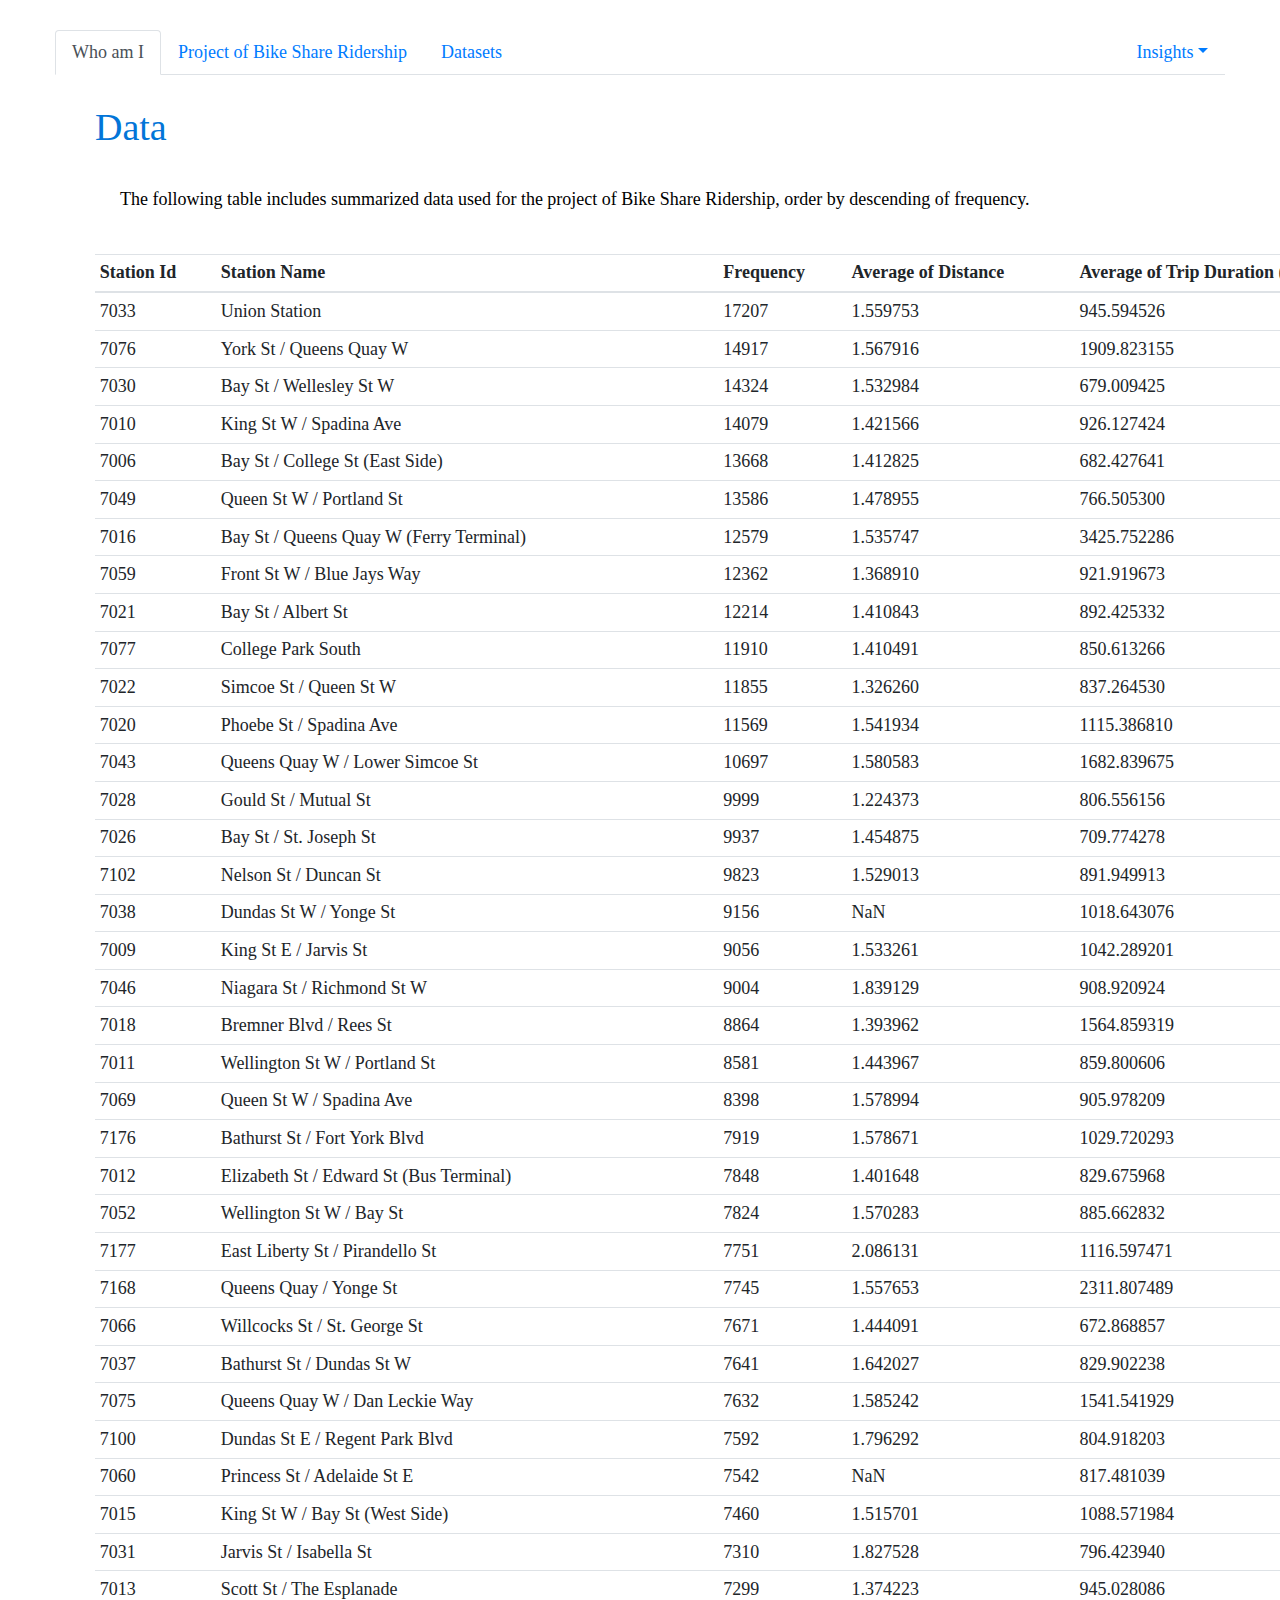
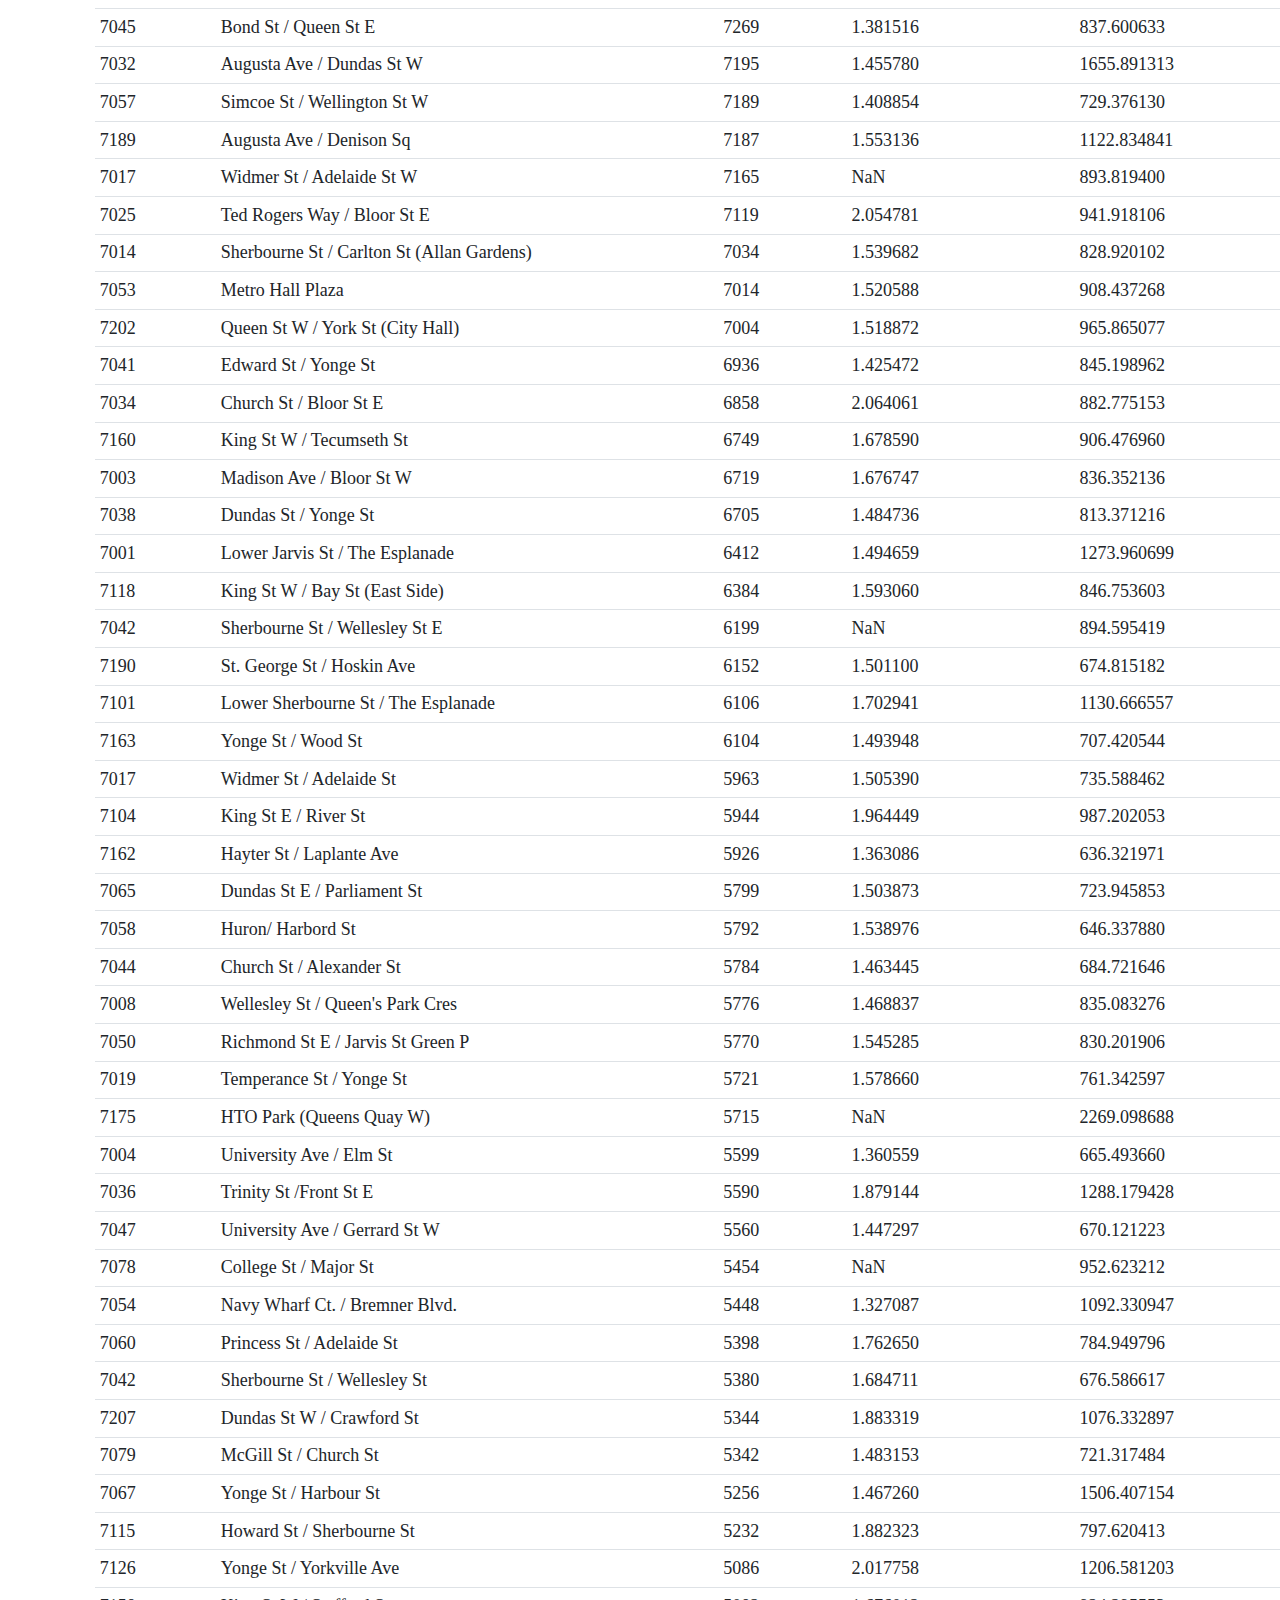
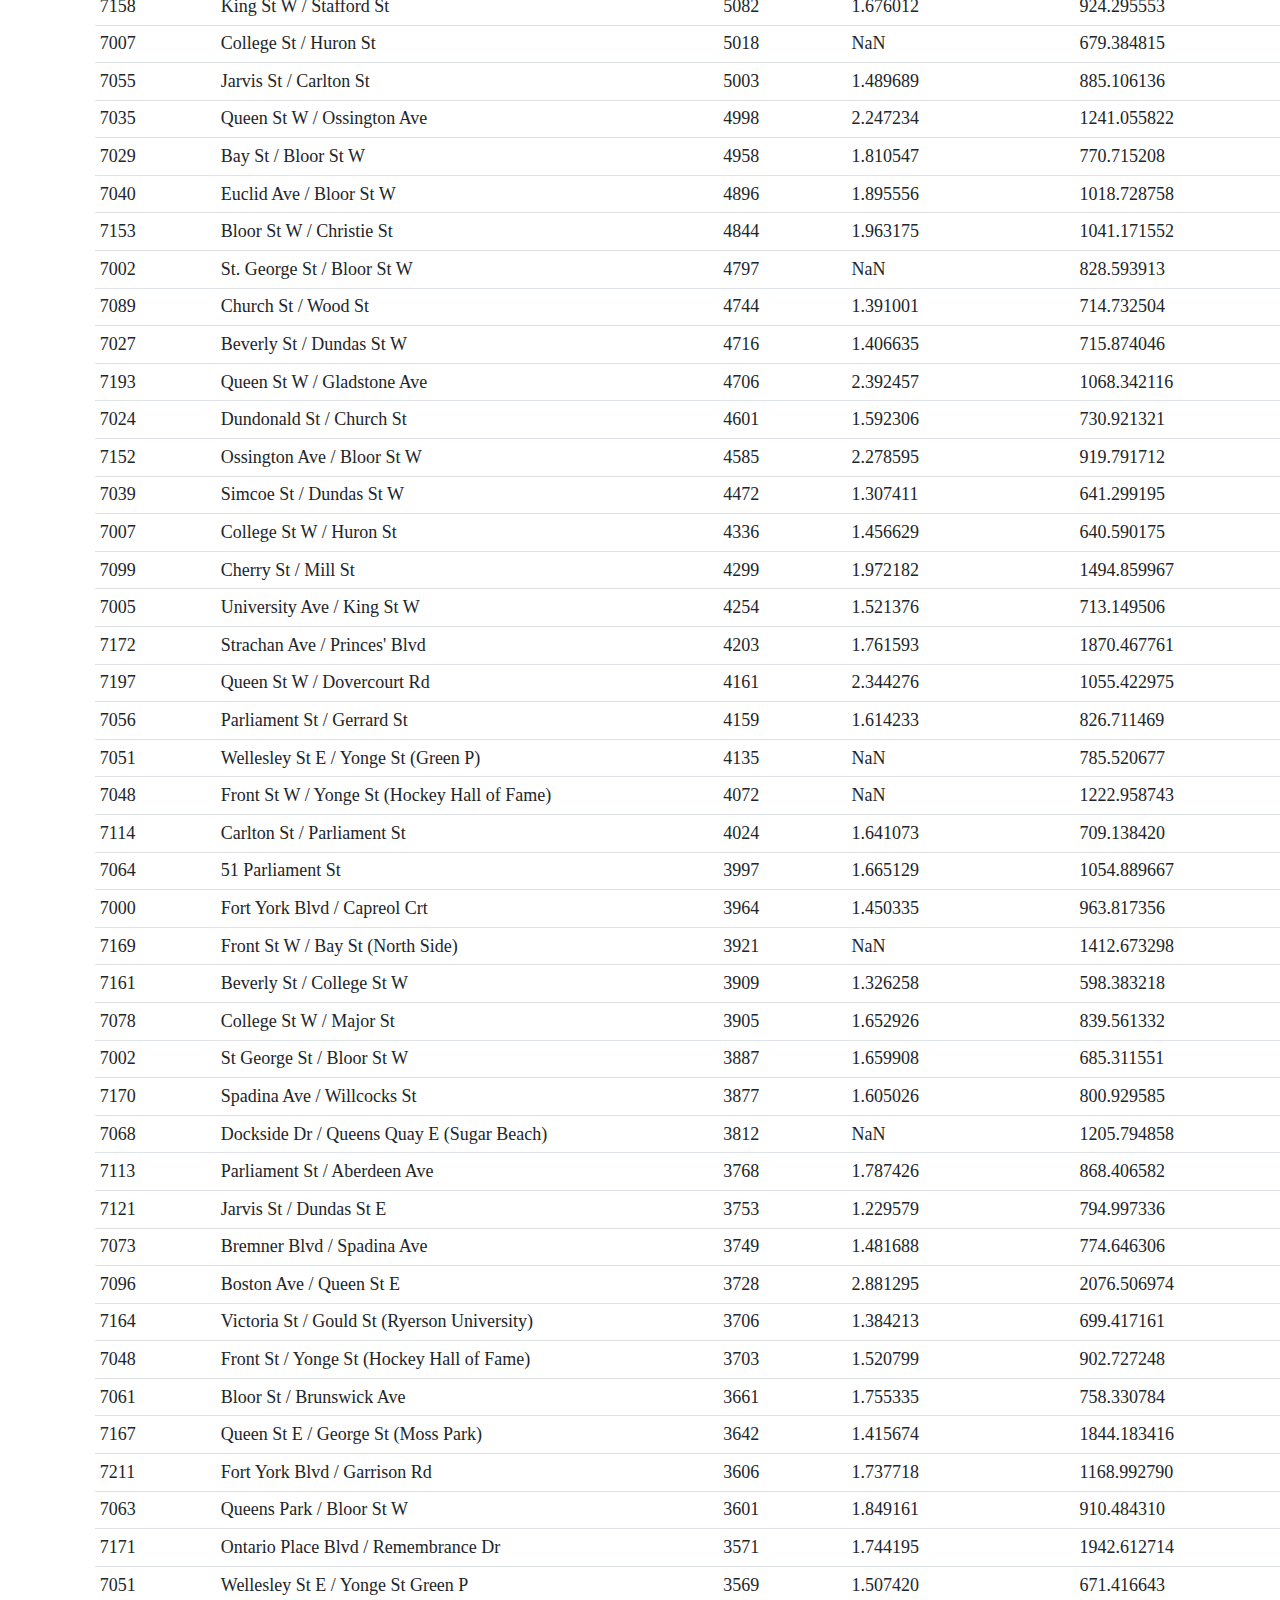
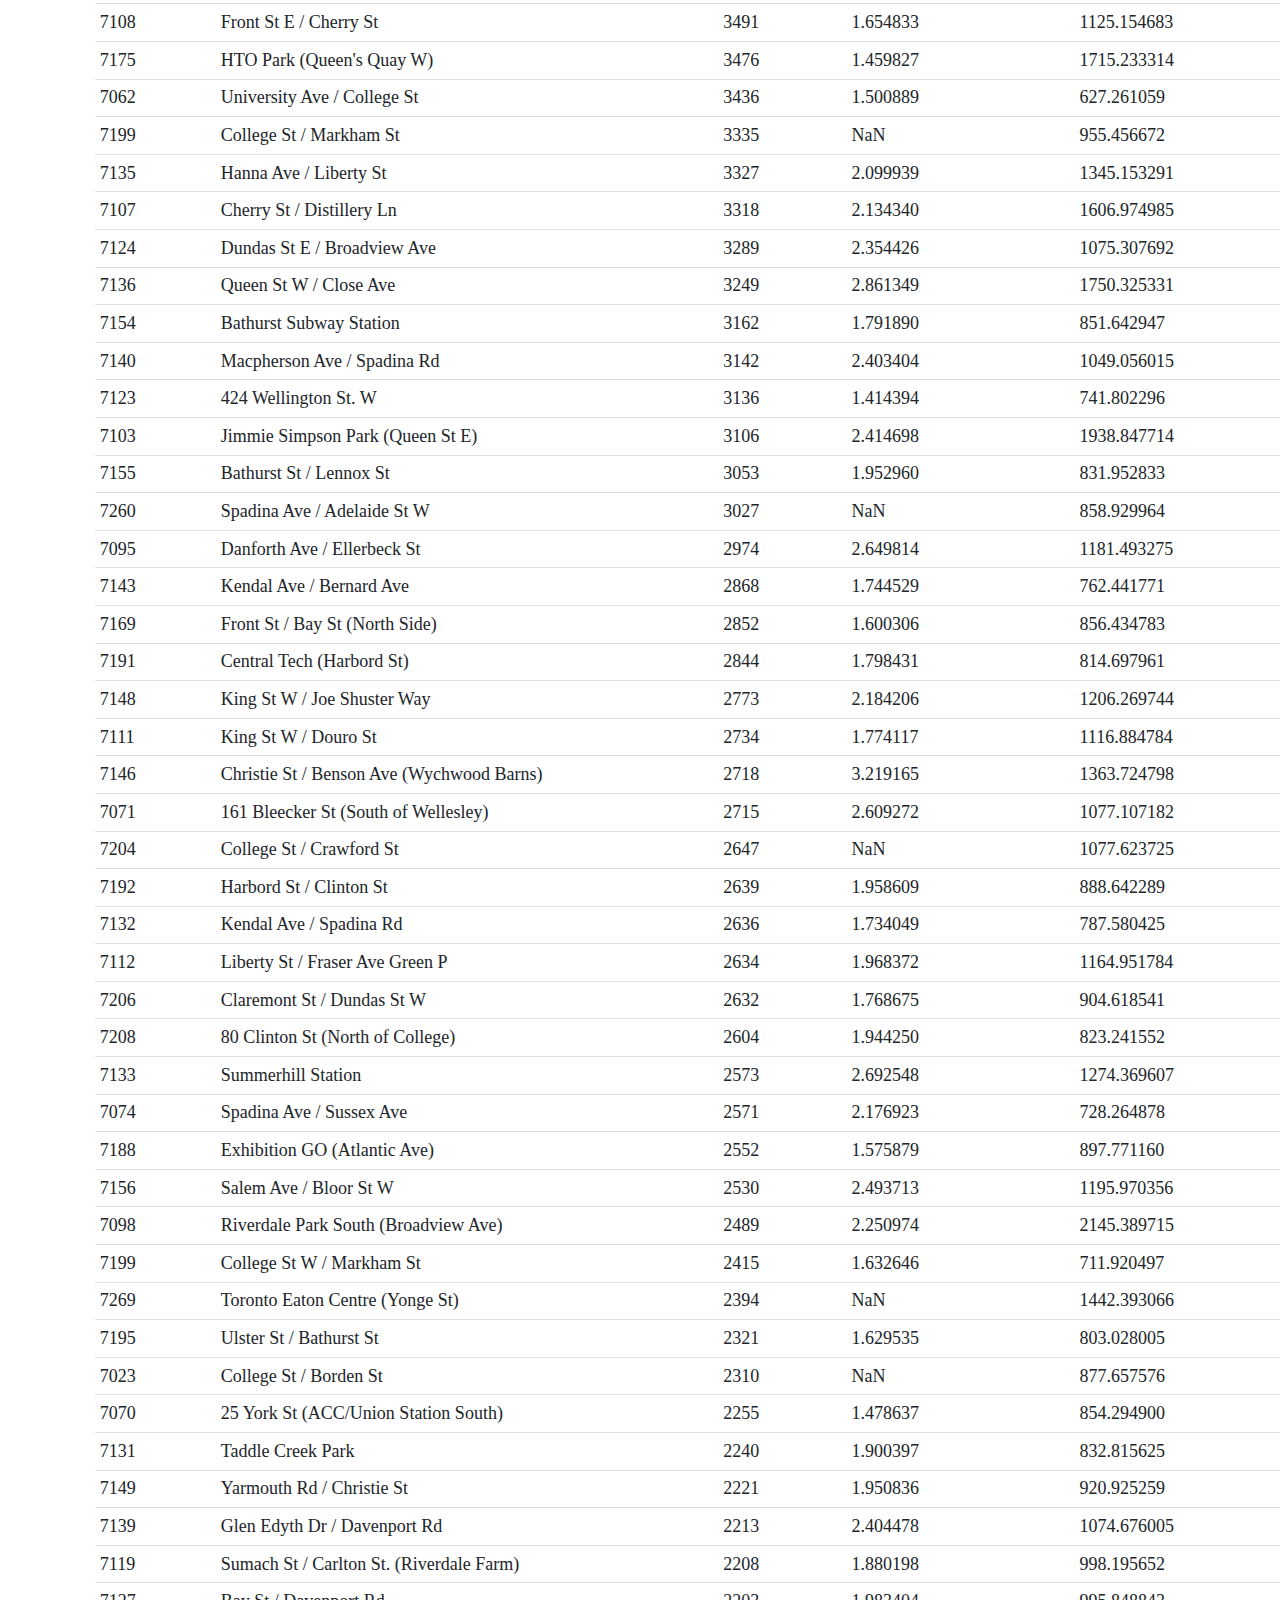
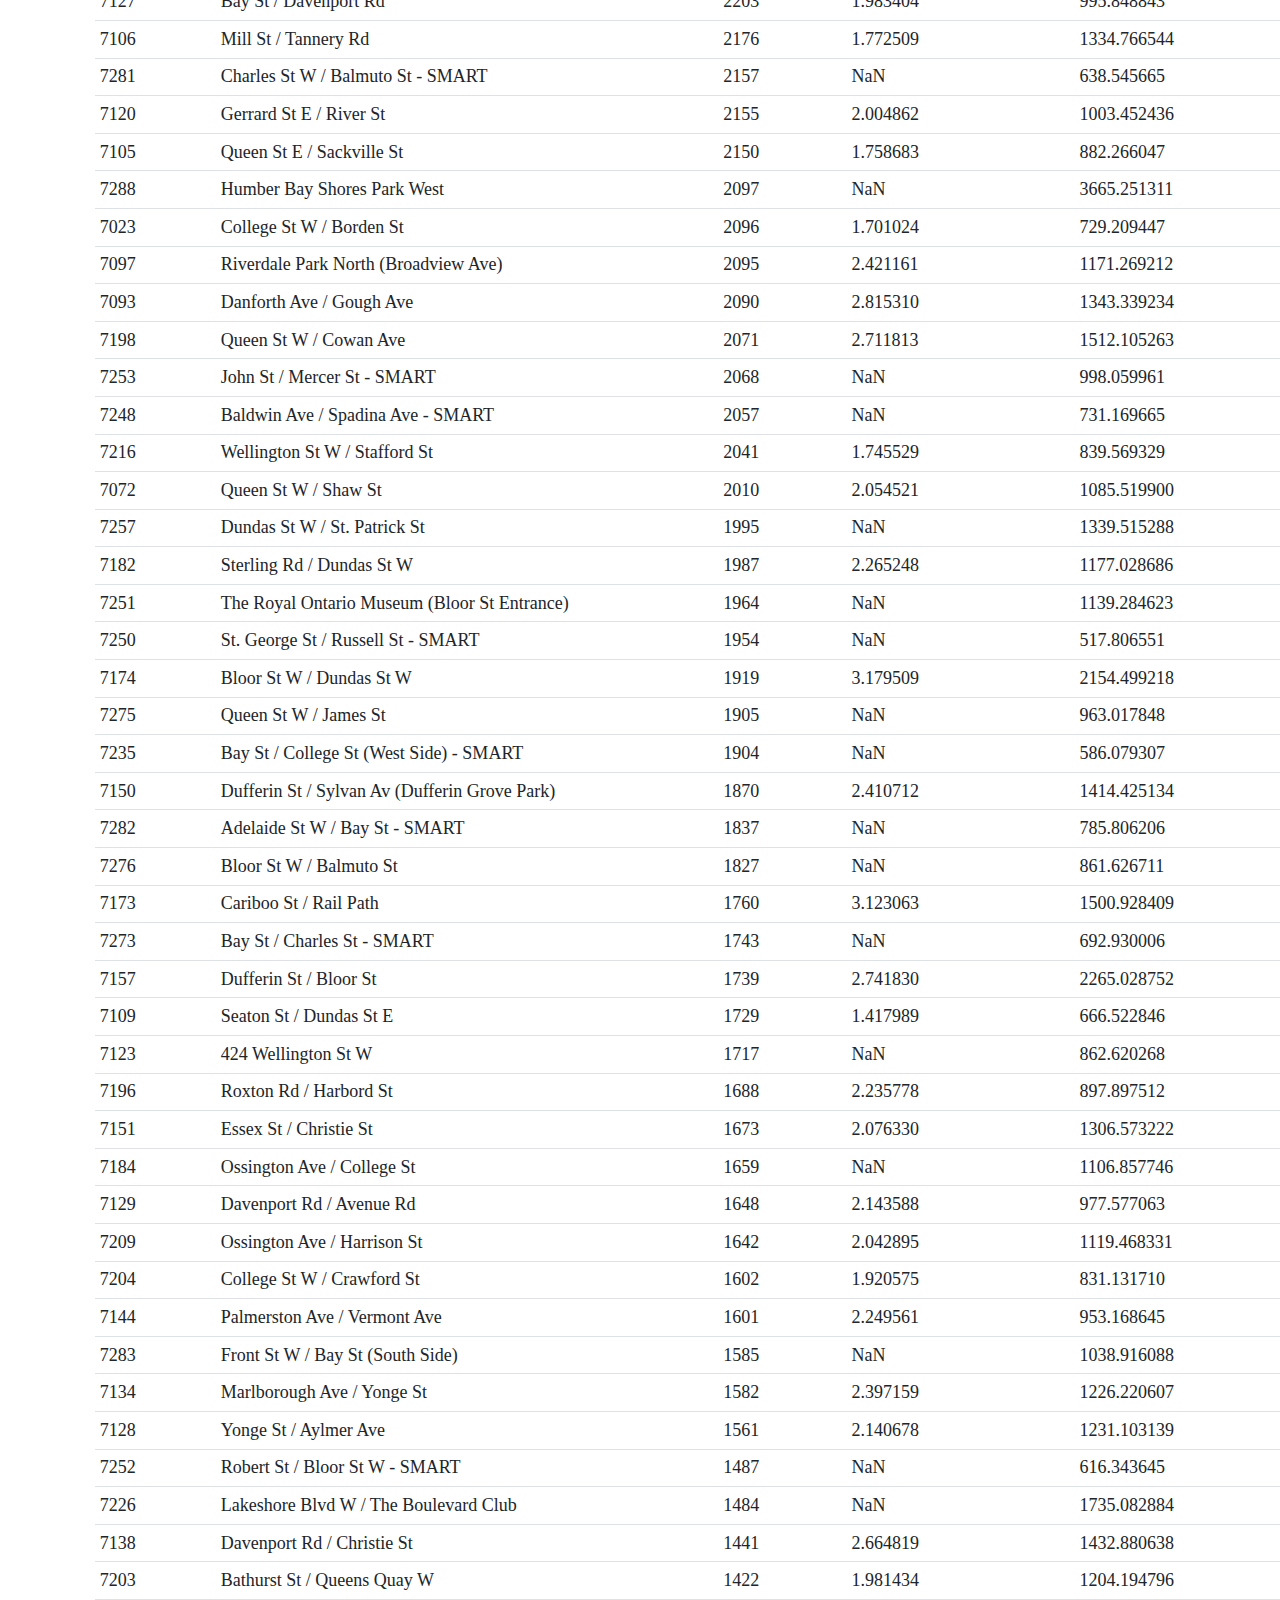
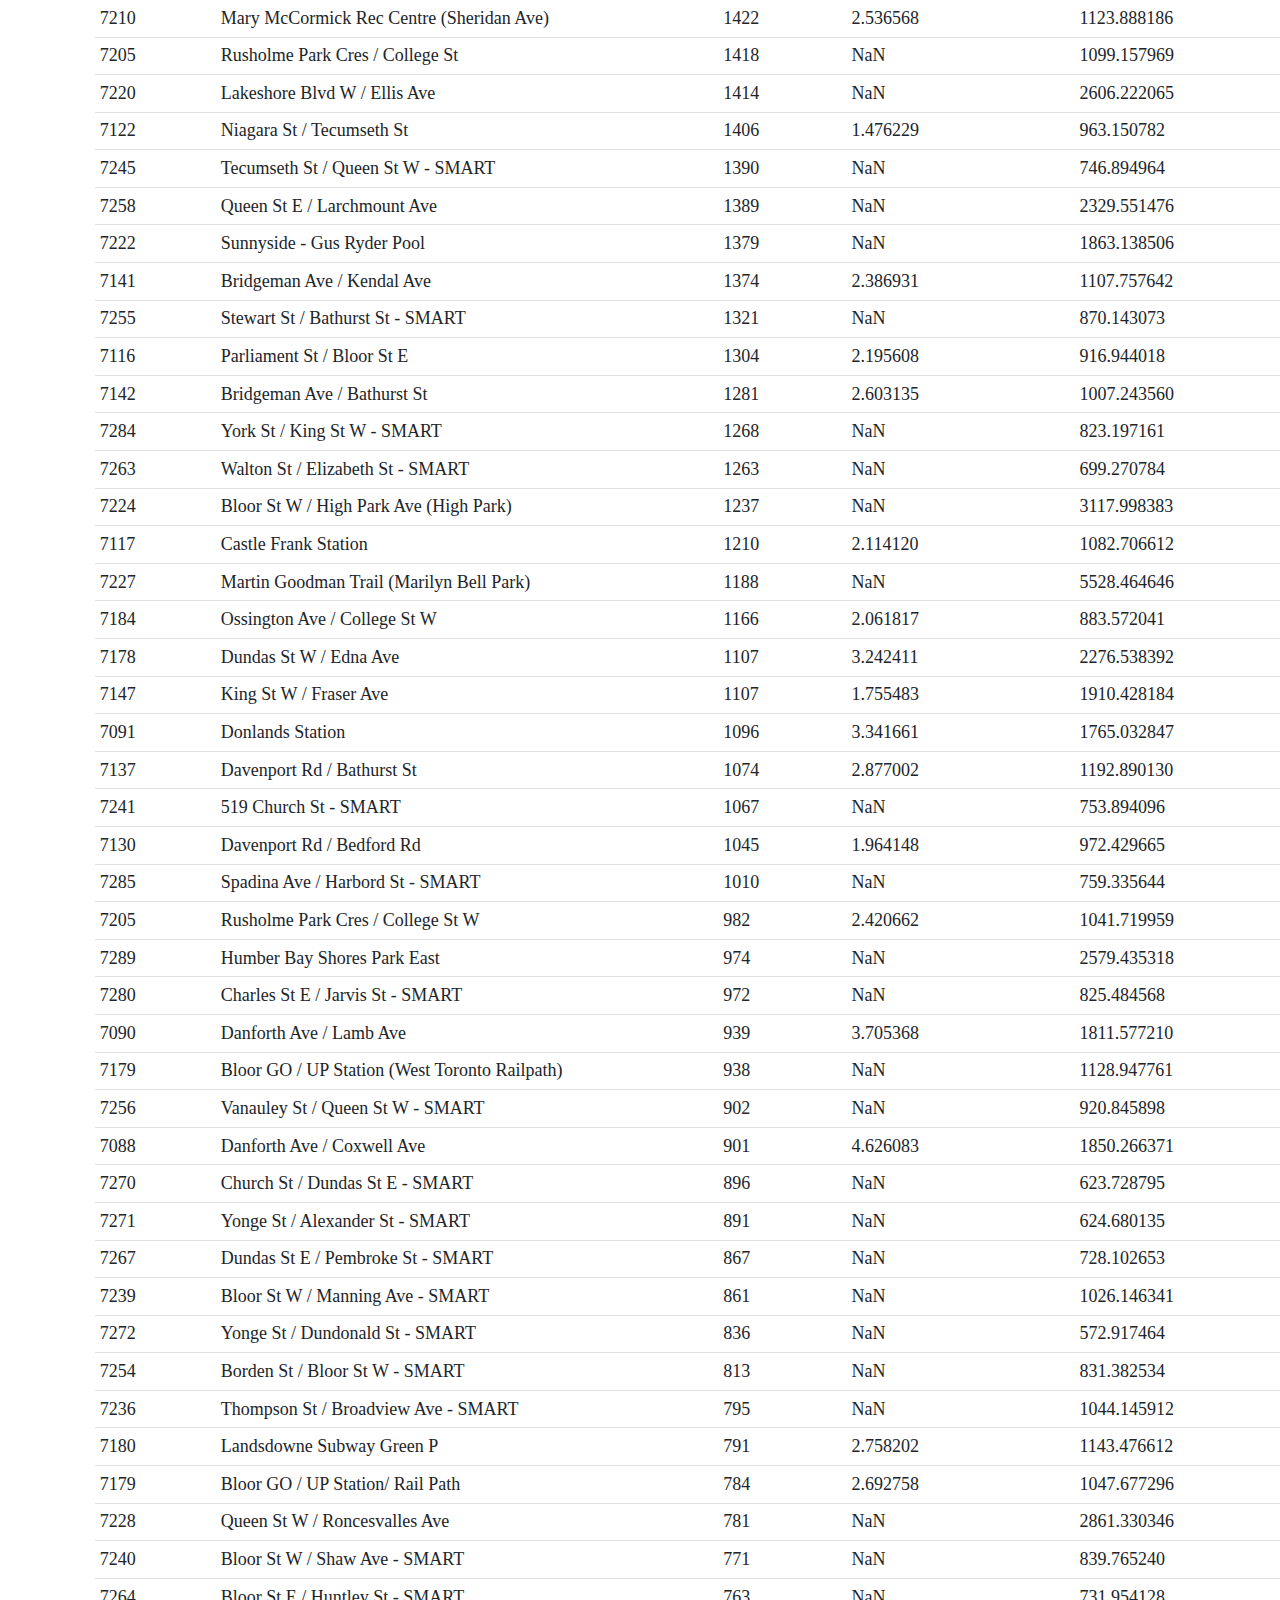
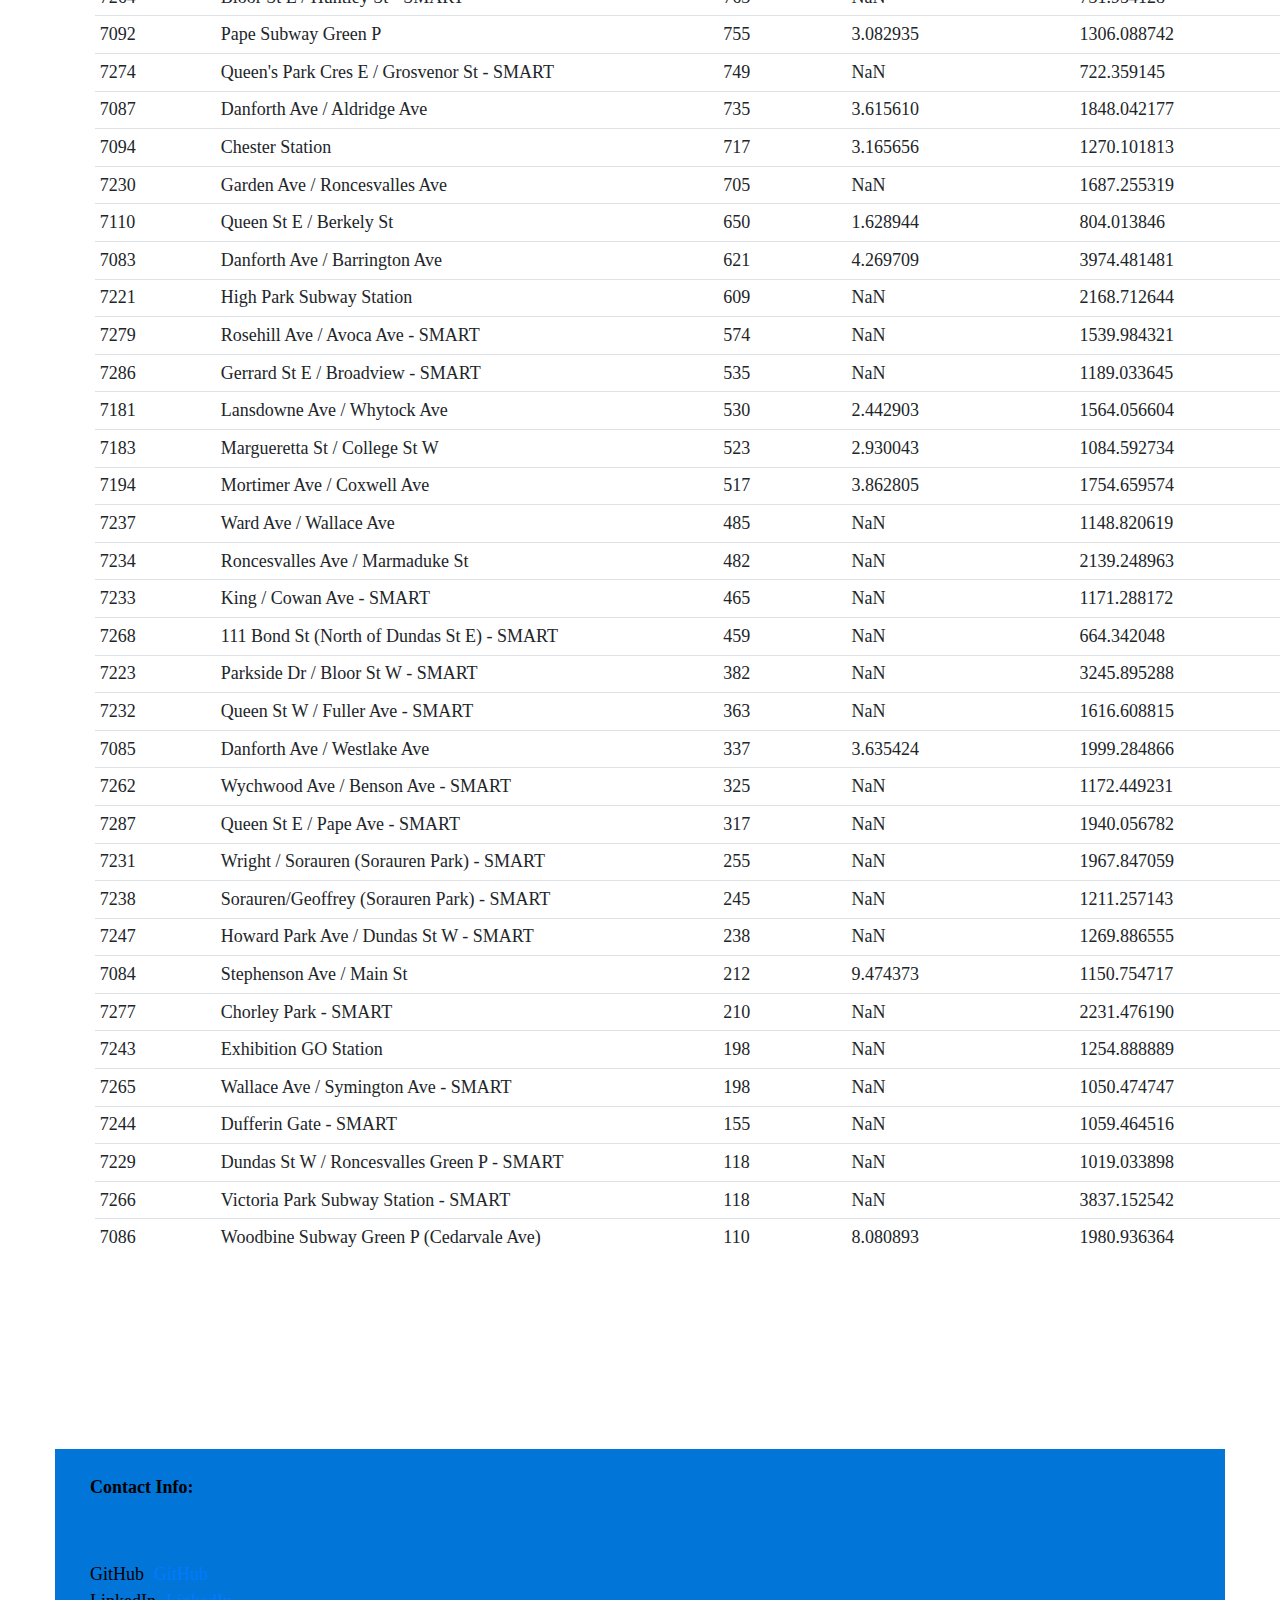
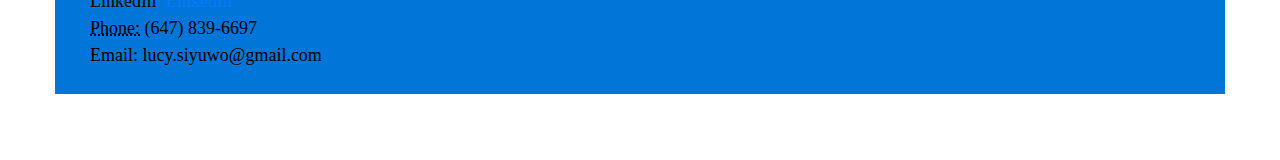
<file: data.html>
<!DOCTYPE html>
<html lang="en-us">
    <head>
    <meta charset="UTF-8">
    <title>Data</title>
    <link rel="stylesheet" href="https://stackpath.bootstrapcdn.com/bootstrap/4.3.1/css/bootstrap.min.css" integrity="sha384-ggOyR0iXCbMQv3Xipma34MD+dH/1fQ784/j6cY/iJTQUOhcWr7x9JvoRxT2MZw1T" crossorigin="anonymous">
    <link rel="stylesheet" href="css/data.css">
    <link href="css/style.css" rel="stylesheet">
    </head>

    <body>
        <div class="container-fluid">
            <div class="row">
                <div class="col-md-12">

                  <ul class="nav nav-tabs">
                    <li class="nav-item">
                      <a class="nav-link active" href="index.html">Who am I</a>
                    </li>
                    <li class="nav-item">
                      <a class="nav-link" href=bike.html>Project of Bike Share Ridership</a>
                    </li>
                    <li class="nav-item">
                      <a class="nav-link " href="data.html">Datasets</a>
                    </li>
                    <li class="nav-item dropdown ml-md-auto">
                       <a class="nav-link dropdown-toggle" href="http://example.com" id="navbarDropdownMenuLink" data-toggle="dropdown">Insights</a>
                      <div class="dropdown-menu dropdown-menu-right" aria-labelledby="navbarDropdownMenuLink">
                         <a class="dropdown-item" href="bike.html">Toronto Bike Project</a> 
                        <div class="dropdown-divider">
                        </div> <a class="dropdown-item" href="https://github.com/Lucy-wo/VBA-challenge">Excel VBA Project</a> <a class="dropdown-item" href="https://github.com/Lucy-wo/Analysis-Employee-Database-by-using-SQL">SQL & Python Project</a>
                      </div>
                    </li>
                  </ul>


                </div>
            </div>
        
            <section id='new'>
                <div class="row">
                    <div class="col-md-12">
                        <h1>
                            Data
                        </h1>
                
                        <p>
                            The following table includes summarized data used for the project of Bike Share Ridership, order by descending of frequency.
                        </p>
                        <table class="table table-sm" >
                                <thead>
                                <tr style="text-align: left;">

                                    <th>Station Id</th>
                                    <th>Station Name</th>
                                    <th>Frequency</th>
                                    <th>Average of Distance</th>
                                    <th>Average of Trip Duration (s)</th>
                                    <th>Latitude</th>
                                    <th>Longitude</th>
                                </tr>
                                </thead>
                                <tbody>
                                    <tr>
                                      <td>7033</td>
                                      <td>Union Station</td>
                                      <td>17207</td>
                                      <td>1.559753</td>
                                      <td>945.594526</td>
                                      <td>43.645609</td>
                                      <td>-79.380386</td>
                                    </tr>
                                    <tr>
                                      <td>7076</td>
                                      <td>York St / Queens Quay W</td>
                                      <td>14917</td>
                                      <td>1.567916</td>
                                      <td>1909.823155</td>
                                      <td>43.640132</td>
                                      <td>-79.380464</td>
                                    </tr>
                                    <tr>
                                      <td>7030</td>
                                      <td>Bay St / Wellesley St W</td>
                                      <td>14324</td>
                                      <td>1.532984</td>
                                      <td>679.009425</td>
                                      <td>43.664088</td>
                                      <td>-79.387095</td>
                                    </tr>
                                    <tr>
                                      <td>7010</td>
                                      <td>King St W / Spadina Ave</td>
                                      <td>14079</td>
                                      <td>1.421566</td>
                                      <td>926.127424</td>
                                      <td>43.645323</td>
                                      <td>-79.395003</td>
                                    </tr>
                                    <tr>
                                      <td>7006</td>
                                      <td>Bay St / College St (East Side)</td>
                                      <td>13668</td>
                                      <td>1.412825</td>
                                      <td>682.427641</td>
                                      <td>43.660439</td>
                                      <td>-79.385525</td>
                                    </tr>
                                    <tr>
                                      <td>7049</td>
                                      <td>Queen St W / Portland St</td>
                                      <td>13586</td>
                                      <td>1.478955</td>
                                      <td>766.505300</td>
                                      <td>43.647600</td>
                                      <td>-79.401500</td>
                                    </tr>
                                    <tr>
                                      <td>7016</td>
                                      <td>Bay St / Queens Quay W (Ferry Terminal)</td>
                                      <td>12579</td>
                                      <td>1.535747</td>
                                      <td>3425.752286</td>
                                      <td>43.640823</td>
                                      <td>-79.376265</td>
                                    </tr>
                                    <tr>
                                      <td>7059</td>
                                      <td>Front St W / Blue Jays Way</td>
                                      <td>12362</td>
                                      <td>1.368910</td>
                                      <td>921.919673</td>
                                      <td>43.643473</td>
                                      <td>-79.390477</td>
                                    </tr>
                                    <tr>
                                      <td>7021</td>
                                      <td>Bay St / Albert St</td>
                                      <td>12214</td>
                                      <td>1.410843</td>
                                      <td>892.425332</td>
                                      <td>43.653264</td>
                                      <td>-79.382458</td>
                                    </tr>
                                    <tr>
                                      <td>7077</td>
                                      <td>College Park South</td>
                                      <td>11910</td>
                                      <td>1.410491</td>
                                      <td>850.613266</td>
                                      <td>43.659777</td>
                                      <td>-79.382767</td>
                                    </tr>
                                    <tr>
                                      <td>7022</td>
                                      <td>Simcoe St / Queen St W</td>
                                      <td>11855</td>
                                      <td>1.326260</td>
                                      <td>837.264530</td>
                                      <td>43.650858</td>
                                      <td>-79.387582</td>
                                    </tr>
                                    <tr>
                                      <td>7020</td>
                                      <td>Phoebe St / Spadina Ave</td>
                                      <td>11569</td>
                                      <td>1.541934</td>
                                      <td>1115.386810</td>
                                      <td>43.650033</td>
                                      <td>-79.396555</td>
                                    </tr>
                                    <tr>
                                      <td>7043</td>
                                      <td>Queens Quay W / Lower Simcoe St</td>
                                      <td>10697</td>
                                      <td>1.580583</td>
                                      <td>1682.839675</td>
                                      <td>43.639510</td>
                                      <td>-79.383717</td>
                                    </tr>
                                    <tr>
                                      <td>7028</td>
                                      <td>Gould St / Mutual St</td>
                                      <td>9999</td>
                                      <td>1.224373</td>
                                      <td>806.556156</td>
                                      <td>43.658200</td>
                                      <td>-79.376800</td>
                                    </tr>
                                    <tr>
                                      <td>7026</td>
                                      <td>Bay St / St. Joseph St</td>
                                      <td>9937</td>
                                      <td>1.454875</td>
                                      <td>709.774278</td>
                                      <td>43.665527</td>
                                      <td>-79.387499</td>
                                    </tr>
                                    <tr>
                                      <td>7102</td>
                                      <td>Nelson St / Duncan St</td>
                                      <td>9823</td>
                                      <td>1.529013</td>
                                      <td>891.949913</td>
                                      <td>43.648711</td>
                                      <td>-79.389728</td>
                                    </tr>
                                    <tr>
                                      <td>7038</td>
                                      <td>Dundas St W / Yonge St</td>
                                      <td>9156</td>
                                      <td>NaN</td>
                                      <td>1018.643076</td>
                                      <td>43.656094</td>
                                      <td>-79.381484</td>
                                    </tr>
                                    <tr>
                                      <td>7009</td>
                                      <td>King St E / Jarvis St</td>
                                      <td>9056</td>
                                      <td>1.533261</td>
                                      <td>1042.289201</td>
                                      <td>43.650325</td>
                                      <td>-79.372287</td>
                                    </tr>
                                    <tr>
                                      <td>7046</td>
                                      <td>Niagara St / Richmond St W</td>
                                      <td>9004</td>
                                      <td>1.839129</td>
                                      <td>908.920924</td>
                                      <td>43.645340</td>
                                      <td>-79.409597</td>
                                    </tr>
                                    <tr>
                                      <td>7018</td>
                                      <td>Bremner Blvd / Rees St</td>
                                      <td>8864</td>
                                      <td>1.393962</td>
                                      <td>1564.859319</td>
                                      <td>43.641529</td>
                                      <td>-79.386741</td>
                                    </tr>
                                    <tr>
                                      <td>7011</td>
                                      <td>Wellington St W / Portland St</td>
                                      <td>8581</td>
                                      <td>1.443967</td>
                                      <td>859.800606</td>
                                      <td>43.642982</td>
                                      <td>-79.399256</td>
                                    </tr>
                                    <tr>
                                      <td>7069</td>
                                      <td>Queen St W / Spadina Ave</td>
                                      <td>8398</td>
                                      <td>1.578994</td>
                                      <td>905.978209</td>
                                      <td>43.649147</td>
                                      <td>-79.395504</td>
                                    </tr>
                                    <tr>
                                      <td>7176</td>
                                      <td>Bathurst St / Fort York Blvd</td>
                                      <td>7919</td>
                                      <td>1.578671</td>
                                      <td>1029.720293</td>
                                      <td>43.639179</td>
                                      <td>-79.399595</td>
                                    </tr>
                                    <tr>
                                      <td>7012</td>
                                      <td>Elizabeth St / Edward St (Bus Terminal)</td>
                                      <td>7848</td>
                                      <td>1.401648</td>
                                      <td>829.675968</td>
                                      <td>43.656026</td>
                                      <td>-79.385327</td>
                                    </tr>
                                    <tr>
                                      <td>7052</td>
                                      <td>Wellington St W / Bay St</td>
                                      <td>7824</td>
                                      <td>1.570283</td>
                                      <td>885.662832</td>
                                      <td>43.647259</td>
                                      <td>-79.379878</td>
                                    </tr>
                                    <tr>
                                      <td>7177</td>
                                      <td>East Liberty St / Pirandello St</td>
                                      <td>7751</td>
                                      <td>2.086131</td>
                                      <td>1116.597471</td>
                                      <td>43.638611</td>
                                      <td>-79.414722</td>
                                    </tr>
                                    <tr>
                                      <td>7168</td>
                                      <td>Queens Quay / Yonge St</td>
                                      <td>7745</td>
                                      <td>1.557653</td>
                                      <td>2311.807489</td>
                                      <td>43.641646</td>
                                      <td>-79.375308</td>
                                    </tr>
                                    <tr>
                                      <td>7066</td>
                                      <td>Willcocks St / St. George St</td>
                                      <td>7671</td>
                                      <td>1.444091</td>
                                      <td>672.868857</td>
                                      <td>43.662085</td>
                                      <td>-79.397735</td>
                                    </tr>
                                    <tr>
                                      <td>7037</td>
                                      <td>Bathurst St / Dundas St W</td>
                                      <td>7641</td>
                                      <td>1.642027</td>
                                      <td>829.902238</td>
                                      <td>43.652300</td>
                                      <td>-79.405800</td>
                                    </tr>
                                    <tr>
                                      <td>7075</td>
                                      <td>Queens Quay W / Dan Leckie Way</td>
                                      <td>7632</td>
                                      <td>1.585242</td>
                                      <td>1541.541929</td>
                                      <td>43.636533</td>
                                      <td>-79.395854</td>
                                    </tr>
                                    <tr>
                                      <td>7100</td>
                                      <td>Dundas St E / Regent Park Blvd</td>
                                      <td>7592</td>
                                      <td>1.796292</td>
                                      <td>804.918203</td>
                                      <td>43.660207</td>
                                      <td>-79.361275</td>
                                    </tr>
                                    <tr>
                                      <td>7060</td>
                                      <td>Princess St / Adelaide St E</td>
                                      <td>7542</td>
                                      <td>NaN</td>
                                      <td>817.481039</td>
                                      <td>43.652123</td>
                                      <td>-79.367139</td>
                                    </tr>
                                    <tr>
                                      <td>7015</td>
                                      <td>King St W / Bay St (West Side)</td>
                                      <td>7460</td>
                                      <td>1.515701</td>
                                      <td>1088.571984</td>
                                      <td>43.648520</td>
                                      <td>-79.380576</td>
                                    </tr>
                                    <tr>
                                      <td>7031</td>
                                      <td>Jarvis St / Isabella St</td>
                                      <td>7310</td>
                                      <td>1.827528</td>
                                      <td>796.423940</td>
                                      <td>43.668991</td>
                                      <td>-79.379385</td>
                                    </tr>
                                    <tr>
                                      <td>7013</td>
                                      <td>Scott St / The Esplanade</td>
                                      <td>7299</td>
                                      <td>1.374223</td>
                                      <td>945.028086</td>
                                      <td>43.646560</td>
                                      <td>-79.375274</td>
                                    </tr>
                                    <tr>
                                      <td>7045</td>
                                      <td>Bond St / Queen St E</td>
                                      <td>7269</td>
                                      <td>1.381516</td>
                                      <td>837.600633</td>
                                      <td>43.653236</td>
                                      <td>-79.376716</td>
                                    </tr>
                                    <tr>
                                      <td>7032</td>
                                      <td>Augusta Ave / Dundas St W</td>
                                      <td>7195</td>
                                      <td>1.455780</td>
                                      <td>1655.891313</td>
                                      <td>43.652473</td>
                                      <td>-79.401456</td>
                                    </tr>
                                    <tr>
                                      <td>7057</td>
                                      <td>Simcoe St / Wellington St W</td>
                                      <td>7189</td>
                                      <td>1.408854</td>
                                      <td>729.376130</td>
                                      <td>43.645857</td>
                                      <td>-79.385365</td>
                                    </tr>
                                    <tr>
                                      <td>7189</td>
                                      <td>Augusta Ave / Denison Sq</td>
                                      <td>7187</td>
                                      <td>1.553136</td>
                                      <td>1122.834841</td>
                                      <td>43.653766</td>
                                      <td>-79.401676</td>
                                    </tr>
                                    <tr>
                                      <td>7017</td>
                                      <td>Widmer St / Adelaide St W</td>
                                      <td>7165</td>
                                      <td>NaN</td>
                                      <td>893.819400</td>
                                      <td>43.647508</td>
                                      <td>-79.391484</td>
                                    </tr>
                                    <tr>
                                      <td>7025</td>
                                      <td>Ted Rogers Way / Bloor St E</td>
                                      <td>7119</td>
                                      <td>2.054781</td>
                                      <td>941.918106</td>
                                      <td>43.671293</td>
                                      <td>-79.380471</td>
                                    </tr>
                                    <tr>
                                      <td>7014</td>
                                      <td>Sherbourne St / Carlton St (Allan Gardens)</td>
                                      <td>7034</td>
                                      <td>1.539682</td>
                                      <td>828.920102</td>
                                      <td>43.663102</td>
                                      <td>-79.373181</td>
                                    </tr>
                                    <tr>
                                      <td>7053</td>
                                      <td>Metro Hall Plaza</td>
                                      <td>7014</td>
                                      <td>1.520588</td>
                                      <td>908.437268</td>
                                      <td>43.645859</td>
                                      <td>-79.387830</td>
                                    </tr>
                                    <tr>
                                      <td>7202</td>
                                      <td>Queen St W / York St (City Hall)</td>
                                      <td>7004</td>
                                      <td>1.518872</td>
                                      <td>965.865077</td>
                                      <td>43.651667</td>
                                      <td>-79.384167</td>
                                    </tr>
                                    <tr>
                                      <td>7041</td>
                                      <td>Edward St / Yonge St</td>
                                      <td>6936</td>
                                      <td>1.425472</td>
                                      <td>845.198962</td>
                                      <td>43.656729</td>
                                      <td>-79.382736</td>
                                    </tr>
                                    <tr>
                                      <td>7034</td>
                                      <td>Church St / Bloor St E</td>
                                      <td>6858</td>
                                      <td>2.064061</td>
                                      <td>882.775153</td>
                                      <td>43.671389</td>
                                      <td>-79.382919</td>
                                    </tr>
                                    <tr>
                                      <td>7160</td>
                                      <td>King St W / Tecumseth St</td>
                                      <td>6749</td>
                                      <td>1.678590</td>
                                      <td>906.476960</td>
                                      <td>43.643333</td>
                                      <td>-79.405556</td>
                                    </tr>
                                    <tr>
                                      <td>7003</td>
                                      <td>Madison Ave / Bloor St W</td>
                                      <td>6719</td>
                                      <td>1.676747</td>
                                      <td>836.352136</td>
                                      <td>43.667158</td>
                                      <td>-79.402761</td>
                                    </tr>
                                    <tr>
                                      <td>7038</td>
                                      <td>Dundas St / Yonge St</td>
                                      <td>6705</td>
                                      <td>1.484736</td>
                                      <td>813.371216</td>
                                      <td>43.656094</td>
                                      <td>-79.381484</td>
                                    </tr>
                                    <tr>
                                      <td>7001</td>
                                      <td>Lower Jarvis St / The Esplanade</td>
                                      <td>6412</td>
                                      <td>1.494659</td>
                                      <td>1273.960699</td>
                                      <td>43.647992</td>
                                      <td>-79.370907</td>
                                    </tr>
                                    <tr>
                                      <td>7118</td>
                                      <td>King St W / Bay St (East Side)</td>
                                      <td>6384</td>
                                      <td>1.593060</td>
                                      <td>846.753603</td>
                                      <td>43.648575</td>
                                      <td>-79.380042</td>
                                    </tr>
                                    <tr>
                                      <td>7042</td>
                                      <td>Sherbourne St / Wellesley St E</td>
                                      <td>6199</td>
                                      <td>NaN</td>
                                      <td>894.595419</td>
                                      <td>43.667300</td>
                                      <td>-79.374000</td>
                                    </tr>
                                    <tr>
                                      <td>7190</td>
                                      <td>St. George St / Hoskin Ave</td>
                                      <td>6152</td>
                                      <td>1.501100</td>
                                      <td>674.815182</td>
                                      <td>43.663740</td>
                                      <td>-79.398065</td>
                                    </tr>
                                    <tr>
                                      <td>7101</td>
                                      <td>Lower Sherbourne St / The Esplanade</td>
                                      <td>6106</td>
                                      <td>1.702941</td>
                                      <td>1130.666557</td>
                                      <td>43.648655</td>
                                      <td>-79.367061</td>
                                    </tr>
                                    <tr>
                                      <td>7163</td>
                                      <td>Yonge St / Wood St</td>
                                      <td>6104</td>
                                      <td>1.493948</td>
                                      <td>707.420544</td>
                                      <td>43.662222</td>
                                      <td>-79.382500</td>
                                    </tr>
                                    <tr>
                                      <td>7017</td>
                                      <td>Widmer St / Adelaide St</td>
                                      <td>5963</td>
                                      <td>1.505390</td>
                                      <td>735.588462</td>
                                      <td>43.647508</td>
                                      <td>-79.391484</td>
                                    </tr>
                                    <tr>
                                      <td>7104</td>
                                      <td>King St E / River St</td>
                                      <td>5944</td>
                                      <td>1.964449</td>
                                      <td>987.202053</td>
                                      <td>43.657071</td>
                                      <td>-79.356598</td>
                                    </tr>
                                    <tr>
                                      <td>7162</td>
                                      <td>Hayter St / Laplante Ave</td>
                                      <td>5926</td>
                                      <td>1.363086</td>
                                      <td>636.321971</td>
                                      <td>43.659167</td>
                                      <td>-79.385556</td>
                                    </tr>
                                    <tr>
                                      <td>7065</td>
                                      <td>Dundas St E / Parliament St</td>
                                      <td>5799</td>
                                      <td>1.503873</td>
                                      <td>723.945853</td>
                                      <td>43.659575</td>
                                      <td>-79.365769</td>
                                    </tr>
                                    <tr>
                                      <td>7058</td>
                                      <td>Huron/ Harbord St</td>
                                      <td>5792</td>
                                      <td>1.538976</td>
                                      <td>646.337880</td>
                                      <td>43.663700</td>
                                      <td>-79.400053</td>
                                    </tr>
                                    <tr>
                                      <td>7044</td>
                                      <td>Church St / Alexander St</td>
                                      <td>5784</td>
                                      <td>1.463445</td>
                                      <td>684.721646</td>
                                      <td>43.663722</td>
                                      <td>-79.380288</td>
                                    </tr>
                                    <tr>
                                      <td>7008</td>
                                      <td>Wellesley St / Queen's Park Cres</td>
                                      <td>5776</td>
                                      <td>1.468837</td>
                                      <td>835.083276</td>
                                      <td>43.663376</td>
                                      <td>-79.392125</td>
                                    </tr>
                                    <tr>
                                      <td>7050</td>
                                      <td>Richmond St E / Jarvis St Green P</td>
                                      <td>5770</td>
                                      <td>1.545285</td>
                                      <td>830.201906</td>
                                      <td>43.652634</td>
                                      <td>-79.374222</td>
                                    </tr>
                                    <tr>
                                      <td>7019</td>
                                      <td>Temperance St / Yonge St</td>
                                      <td>5721</td>
                                      <td>1.578660</td>
                                      <td>761.342597</td>
                                      <td>43.650702</td>
                                      <td>-79.380055</td>
                                    </tr>
                                    <tr>
                                      <td>7175</td>
                                      <td>HTO Park (Queens Quay W)</td>
                                      <td>5715</td>
                                      <td>NaN</td>
                                      <td>2269.098688</td>
                                      <td>43.637960</td>
                                      <td>-79.387502</td>
                                    </tr>
                                    <tr>
                                      <td>7004</td>
                                      <td>University Ave / Elm St</td>
                                      <td>5599</td>
                                      <td>1.360559</td>
                                      <td>665.493660</td>
                                      <td>43.656518</td>
                                      <td>-79.389099</td>
                                    </tr>
                                    <tr>
                                      <td>7036</td>
                                      <td>Trinity St /Front St E</td>
                                      <td>5590</td>
                                      <td>1.879144</td>
                                      <td>1288.179428</td>
                                      <td>43.651318</td>
                                      <td>-79.360230</td>
                                    </tr>
                                    <tr>
                                      <td>7047</td>
                                      <td>University Ave / Gerrard St W</td>
                                      <td>5560</td>
                                      <td>1.447297</td>
                                      <td>670.121223</td>
                                      <td>43.657763</td>
                                      <td>-79.389165</td>
                                    </tr>
                                    <tr>
                                      <td>7078</td>
                                      <td>College St / Major St</td>
                                      <td>5454</td>
                                      <td>NaN</td>
                                      <td>952.623212</td>
                                      <td>43.657600</td>
                                      <td>-79.403200</td>
                                    </tr>
                                    <tr>
                                      <td>7054</td>
                                      <td>Navy Wharf Ct. / Bremner Blvd.</td>
                                      <td>5448</td>
                                      <td>1.327087</td>
                                      <td>1092.330947</td>
                                      <td>43.640722</td>
                                      <td>-79.391051</td>
                                    </tr>
                                    <tr>
                                      <td>7060</td>
                                      <td>Princess St / Adelaide St</td>
                                      <td>5398</td>
                                      <td>1.762650</td>
                                      <td>784.949796</td>
                                      <td>43.652123</td>
                                      <td>-79.367139</td>
                                    </tr>
                                    <tr>
                                      <td>7042</td>
                                      <td>Sherbourne St / Wellesley St</td>
                                      <td>5380</td>
                                      <td>1.684711</td>
                                      <td>676.586617</td>
                                      <td>43.667300</td>
                                      <td>-79.374000</td>
                                    </tr>
                                    <tr>
                                      <td>7207</td>
                                      <td>Dundas St W / Crawford St</td>
                                      <td>5344</td>
                                      <td>1.883319</td>
                                      <td>1076.332897</td>
                                      <td>43.649722</td>
                                      <td>-79.416944</td>
                                    </tr>
                                    <tr>
                                      <td>7079</td>
                                      <td>McGill St / Church St</td>
                                      <td>5342</td>
                                      <td>1.483153</td>
                                      <td>721.317484</td>
                                      <td>43.660694</td>
                                      <td>-79.379052</td>
                                    </tr>
                                    <tr>
                                      <td>7067</td>
                                      <td>Yonge St / Harbour St</td>
                                      <td>5256</td>
                                      <td>1.467260</td>
                                      <td>1506.407154</td>
                                      <td>43.643795</td>
                                      <td>-79.375413</td>
                                    </tr>
                                    <tr>
                                      <td>7115</td>
                                      <td>Howard St / Sherbourne St</td>
                                      <td>5232</td>
                                      <td>1.882323</td>
                                      <td>797.620413</td>
                                      <td>43.671258</td>
                                      <td>-79.376367</td>
                                    </tr>
                                    <tr>
                                      <td>7126</td>
                                      <td>Yonge St / Yorkville Ave</td>
                                      <td>5086</td>
                                      <td>2.017758</td>
                                      <td>1206.581203</td>
                                      <td>43.671944</td>
                                      <td>-79.387778</td>
                                    </tr>
                                    <tr>
                                      <td>7158</td>
                                      <td>King St W / Stafford St</td>
                                      <td>5082</td>
                                      <td>1.676012</td>
                                      <td>924.295553</td>
                                      <td>43.642222</td>
                                      <td>-79.411111</td>
                                    </tr>
                                    <tr>
                                      <td>7007</td>
                                      <td>College St / Huron St</td>
                                      <td>5018</td>
                                      <td>NaN</td>
                                      <td>679.384815</td>
                                      <td>43.658148</td>
                                      <td>-79.398167</td>
                                    </tr>
                                    <tr>
                                      <td>7055</td>
                                      <td>Jarvis St / Carlton St</td>
                                      <td>5003</td>
                                      <td>1.489689</td>
                                      <td>885.106136</td>
                                      <td>43.662070</td>
                                      <td>-79.376170</td>
                                    </tr>
                                    <tr>
                                      <td>7035</td>
                                      <td>Queen St W / Ossington Ave</td>
                                      <td>4998</td>
                                      <td>2.247234</td>
                                      <td>1241.055822</td>
                                      <td>43.643975</td>
                                      <td>-79.419576</td>
                                    </tr>
                                    <tr>
                                      <td>7029</td>
                                      <td>Bay St / Bloor St W</td>
                                      <td>4958</td>
                                      <td>1.810547</td>
                                      <td>770.715208</td>
                                      <td>43.669430</td>
                                      <td>-79.389150</td>
                                    </tr>
                                    <tr>
                                      <td>7040</td>
                                      <td>Euclid Ave / Bloor St W</td>
                                      <td>4896</td>
                                      <td>1.895556</td>
                                      <td>1018.728758</td>
                                      <td>43.664467</td>
                                      <td>-79.414783</td>
                                    </tr>
                                    <tr>
                                      <td>7153</td>
                                      <td>Bloor St W / Christie St</td>
                                      <td>4844</td>
                                      <td>1.963175</td>
                                      <td>1041.171552</td>
                                      <td>43.663889</td>
                                      <td>-79.418889</td>
                                    </tr>
                                    <tr>
                                      <td>7002</td>
                                      <td>St. George St / Bloor St W</td>
                                      <td>4797</td>
                                      <td>NaN</td>
                                      <td>828.593913</td>
                                      <td>43.667333</td>
                                      <td>-79.399429</td>
                                    </tr>
                                    <tr>
                                      <td>7089</td>
                                      <td>Church St  / Wood St</td>
                                      <td>4744</td>
                                      <td>1.391001</td>
                                      <td>714.732504</td>
                                      <td>43.662712</td>
                                      <td>-79.379903</td>
                                    </tr>
                                    <tr>
                                      <td>7027</td>
                                      <td>Beverly  St / Dundas St W</td>
                                      <td>4716</td>
                                      <td>1.406635</td>
                                      <td>715.874046</td>
                                      <td>43.652823</td>
                                      <td>-79.393388</td>
                                    </tr>
                                    <tr>
                                      <td>7193</td>
                                      <td>Queen St W / Gladstone Ave</td>
                                      <td>4706</td>
                                      <td>2.392457</td>
                                      <td>1068.342116</td>
                                      <td>43.643056</td>
                                      <td>-79.427500</td>
                                    </tr>
                                    <tr>
                                      <td>7024</td>
                                      <td>Dundonald St / Church St</td>
                                      <td>4601</td>
                                      <td>1.592306</td>
                                      <td>730.921321</td>
                                      <td>43.666630</td>
                                      <td>-79.381480</td>
                                    </tr>
                                    <tr>
                                      <td>7152</td>
                                      <td>Ossington Ave / Bloor St W</td>
                                      <td>4585</td>
                                      <td>2.278595</td>
                                      <td>919.791712</td>
                                      <td>43.661705</td>
                                      <td>-79.425734</td>
                                    </tr>
                                    <tr>
                                      <td>7039</td>
                                      <td>Simcoe St / Dundas St W</td>
                                      <td>4472</td>
                                      <td>1.307411</td>
                                      <td>641.299195</td>
                                      <td>43.652327</td>
                                      <td>-79.388254</td>
                                    </tr>
                                    <tr>
                                      <td>7007</td>
                                      <td>College St W / Huron St</td>
                                      <td>4336</td>
                                      <td>1.456629</td>
                                      <td>640.590175</td>
                                      <td>43.658148</td>
                                      <td>-79.398167</td>
                                    </tr>
                                    <tr>
                                      <td>7099</td>
                                      <td>Cherry St / Mill St</td>
                                      <td>4299</td>
                                      <td>1.972182</td>
                                      <td>1494.859967</td>
                                      <td>43.651248</td>
                                      <td>-79.357848</td>
                                    </tr>
                                    <tr>
                                      <td>7005</td>
                                      <td>University Ave / King St W</td>
                                      <td>4254</td>
                                      <td>1.521376</td>
                                      <td>713.149506</td>
                                      <td>43.648001</td>
                                      <td>-79.383177</td>
                                    </tr>
                                    <tr>
                                      <td>7172</td>
                                      <td>Strachan Ave / Princes' Blvd</td>
                                      <td>4203</td>
                                      <td>1.761593</td>
                                      <td>1870.467761</td>
                                      <td>43.635000</td>
                                      <td>-79.408889</td>
                                    </tr>
                                    <tr>
                                      <td>7197</td>
                                      <td>Queen St W / Dovercourt Rd</td>
                                      <td>4161</td>
                                      <td>2.344276</td>
                                      <td>1055.422975</td>
                                      <td>43.643611</td>
                                      <td>-79.422500</td>
                                    </tr>
                                    <tr>
                                      <td>7056</td>
                                      <td>Parliament St / Gerrard St</td>
                                      <td>4159</td>
                                      <td>1.614233</td>
                                      <td>826.711469</td>
                                      <td>43.662132</td>
                                      <td>-79.365680</td>
                                    </tr>
                                    <tr>
                                      <td>7051</td>
                                      <td>Wellesley St E / Yonge St (Green P)</td>
                                      <td>4135</td>
                                      <td>NaN</td>
                                      <td>785.520677</td>
                                      <td>43.665060</td>
                                      <td>-79.383570</td>
                                    </tr>
                                    <tr>
                                      <td>7048</td>
                                      <td>Front St W / Yonge St (Hockey Hall of Fame)</td>
                                      <td>4072</td>
                                      <td>NaN</td>
                                      <td>1222.958743</td>
                                      <td>43.646144</td>
                                      <td>-79.377962</td>
                                    </tr>
                                    <tr>
                                      <td>7114</td>
                                      <td>Carlton St / Parliament St</td>
                                      <td>4024</td>
                                      <td>1.641073</td>
                                      <td>709.138420</td>
                                      <td>43.664524</td>
                                      <td>-79.367930</td>
                                    </tr>
                                    <tr>
                                      <td>7064</td>
                                      <td>51 Parliament St</td>
                                      <td>3997</td>
                                      <td>1.665129</td>
                                      <td>1054.889667</td>
                                      <td>43.652050</td>
                                      <td>-79.362198</td>
                                    </tr>
                                    <tr>
                                      <td>7000</td>
                                      <td>Fort York  Blvd / Capreol Crt</td>
                                      <td>3964</td>
                                      <td>1.450335</td>
                                      <td>963.817356</td>
                                      <td>43.639832</td>
                                      <td>-79.395954</td>
                                    </tr>
                                    <tr>
                                      <td>7169</td>
                                      <td>Front St W / Bay St (North Side)</td>
                                      <td>3921</td>
                                      <td>NaN</td>
                                      <td>1412.673298</td>
                                      <td>43.646162</td>
                                      <td>-79.378912</td>
                                    </tr>
                                    <tr>
                                      <td>7161</td>
                                      <td>Beverly St / College St W</td>
                                      <td>3909</td>
                                      <td>1.326258</td>
                                      <td>598.383218</td>
                                      <td>43.657500</td>
                                      <td>-79.395278</td>
                                    </tr>
                                    <tr>
                                      <td>7078</td>
                                      <td>College St W / Major St</td>
                                      <td>3905</td>
                                      <td>1.652926</td>
                                      <td>839.561332</td>
                                      <td>43.657600</td>
                                      <td>-79.403200</td>
                                    </tr>
                                    <tr>
                                      <td>7002</td>
                                      <td>St George St / Bloor St W</td>
                                      <td>3887</td>
                                      <td>1.659908</td>
                                      <td>685.311551</td>
                                      <td>43.667333</td>
                                      <td>-79.399429</td>
                                    </tr>
                                    <tr>
                                      <td>7170</td>
                                      <td>Spadina Ave / Willcocks St</td>
                                      <td>3877</td>
                                      <td>1.605026</td>
                                      <td>800.929585</td>
                                      <td>43.661667</td>
                                      <td>-79.401389</td>
                                    </tr>
                                    <tr>
                                      <td>7068</td>
                                      <td>Dockside Dr / Queens Quay E (Sugar Beach)</td>
                                      <td>3812</td>
                                      <td>NaN</td>
                                      <td>1205.794858</td>
                                      <td>0.000000</td>
                                      <td>0.000000</td>
                                    </tr>
                                    <tr>
                                      <td>7113</td>
                                      <td>Parliament St / Aberdeen Ave</td>
                                      <td>3768</td>
                                      <td>1.787426</td>
                                      <td>868.406582</td>
                                      <td>43.665278</td>
                                      <td>-79.368333</td>
                                    </tr>
                                    <tr>
                                      <td>7121</td>
                                      <td>Jarvis St / Dundas St E</td>
                                      <td>3753</td>
                                      <td>1.229579</td>
                                      <td>794.997336</td>
                                      <td>43.657266</td>
                                      <td>-79.374756</td>
                                    </tr>
                                    <tr>
                                      <td>7073</td>
                                      <td>Bremner Blvd / Spadina Ave</td>
                                      <td>3749</td>
                                      <td>1.481688</td>
                                      <td>774.646306</td>
                                      <td>43.640114</td>
                                      <td>-79.393249</td>
                                    </tr>
                                    <tr>
                                      <td>7096</td>
                                      <td>Boston Ave / Queen St E</td>
                                      <td>3728</td>
                                      <td>2.881295</td>
                                      <td>2076.506974</td>
                                      <td>43.661508</td>
                                      <td>-79.338931</td>
                                    </tr>
                                    <tr>
                                      <td>7164</td>
                                      <td>Victoria St / Gould St (Ryerson University)</td>
                                      <td>3706</td>
                                      <td>1.384213</td>
                                      <td>699.417161</td>
                                      <td>43.657424</td>
                                      <td>-79.381019</td>
                                    </tr>
                                    <tr>
                                      <td>7048</td>
                                      <td>Front St / Yonge St (Hockey Hall of Fame)</td>
                                      <td>3703</td>
                                      <td>1.520799</td>
                                      <td>902.727248</td>
                                      <td>43.646144</td>
                                      <td>-79.377962</td>
                                    </tr>
                                    <tr>
                                      <td>7061</td>
                                      <td>Bloor St / Brunswick Ave</td>
                                      <td>3661</td>
                                      <td>1.755335</td>
                                      <td>758.330784</td>
                                      <td>43.666294</td>
                                      <td>-79.406643</td>
                                    </tr>
                                    <tr>
                                      <td>7167</td>
                                      <td>Queen St E / George St (Moss Park)</td>
                                      <td>3642</td>
                                      <td>1.415674</td>
                                      <td>1844.183416</td>
                                      <td>43.654444</td>
                                      <td>-79.371111</td>
                                    </tr>
                                    <tr>
                                      <td>7211</td>
                                      <td>Fort York Blvd / Garrison Rd</td>
                                      <td>3606</td>
                                      <td>1.737718</td>
                                      <td>1168.992790</td>
                                      <td>43.637500</td>
                                      <td>-79.406111</td>
                                    </tr>
                                    <tr>
                                      <td>7063</td>
                                      <td>Queens Park / Bloor St W</td>
                                      <td>3601</td>
                                      <td>1.849161</td>
                                      <td>910.484310</td>
                                      <td>43.668456</td>
                                      <td>-79.393899</td>
                                    </tr>
                                    <tr>
                                      <td>7171</td>
                                      <td>Ontario Place Blvd / Remembrance Dr</td>
                                      <td>3571</td>
                                      <td>1.744195</td>
                                      <td>1942.612714</td>
                                      <td>43.632244</td>
                                      <td>-79.410810</td>
                                    </tr>
                                    <tr>
                                      <td>7051</td>
                                      <td>Wellesley St E / Yonge St Green P</td>
                                      <td>3569</td>
                                      <td>1.507420</td>
                                      <td>671.416643</td>
                                      <td>43.665060</td>
                                      <td>-79.383570</td>
                                    </tr>
                                    <tr>
                                      <td>7108</td>
                                      <td>Front St E / Cherry St</td>
                                      <td>3491</td>
                                      <td>1.654833</td>
                                      <td>1125.154683</td>
                                      <td>43.652686</td>
                                      <td>-79.358395</td>
                                    </tr>
                                    <tr>
                                      <td>7175</td>
                                      <td>HTO Park (Queen's Quay W)</td>
                                      <td>3476</td>
                                      <td>1.459827</td>
                                      <td>1715.233314</td>
                                      <td>43.637960</td>
                                      <td>-79.387502</td>
                                    </tr>
                                    <tr>
                                      <td>7062</td>
                                      <td>University Ave / College St</td>
                                      <td>3436</td>
                                      <td>1.500889</td>
                                      <td>627.261059</td>
                                      <td>43.659226</td>
                                      <td>-79.390213</td>
                                    </tr>
                                    <tr>
                                      <td>7199</td>
                                      <td>College St / Markham St</td>
                                      <td>3335</td>
                                      <td>NaN</td>
                                      <td>955.456672</td>
                                      <td>43.656389</td>
                                      <td>-79.409167</td>
                                    </tr>
                                    <tr>
                                      <td>7135</td>
                                      <td>Hanna Ave / Liberty St</td>
                                      <td>3327</td>
                                      <td>2.099939</td>
                                      <td>1345.153291</td>
                                      <td>43.638333</td>
                                      <td>-79.419722</td>
                                    </tr>
                                    <tr>
                                      <td>7107</td>
                                      <td>Cherry St / Distillery Ln</td>
                                      <td>3318</td>
                                      <td>2.134340</td>
                                      <td>1606.974985</td>
                                      <td>43.650279</td>
                                      <td>-79.356832</td>
                                    </tr>
                                    <tr>
                                      <td>7124</td>
                                      <td>Dundas St E / Broadview Ave</td>
                                      <td>3289</td>
                                      <td>2.354426</td>
                                      <td>1075.307692</td>
                                      <td>43.662365</td>
                                      <td>-79.351104</td>
                                    </tr>
                                    <tr>
                                      <td>7136</td>
                                      <td>Queen St W / Close Ave</td>
                                      <td>3249</td>
                                      <td>2.861349</td>
                                      <td>1750.325331</td>
                                      <td>43.640634</td>
                                      <td>-79.435841</td>
                                    </tr>
                                    <tr>
                                      <td>7154</td>
                                      <td>Bathurst Subway Station</td>
                                      <td>3162</td>
                                      <td>1.791890</td>
                                      <td>851.642947</td>
                                      <td>43.666667</td>
                                      <td>-79.411667</td>
                                    </tr>
                                    <tr>
                                      <td>7140</td>
                                      <td>Macpherson Ave / Spadina Rd</td>
                                      <td>3142</td>
                                      <td>2.403404</td>
                                      <td>1049.056015</td>
                                      <td>43.675791</td>
                                      <td>-79.406980</td>
                                    </tr>
                                    <tr>
                                      <td>7123</td>
                                      <td>424 Wellington St. W</td>
                                      <td>3136</td>
                                      <td>1.414394</td>
                                      <td>741.802296</td>
                                      <td>43.643834</td>
                                      <td>-79.396649</td>
                                    </tr>
                                    <tr>
                                      <td>7103</td>
                                      <td>Jimmie Simpson Park (Queen St E)</td>
                                      <td>3106</td>
                                      <td>2.414698</td>
                                      <td>1938.847714</td>
                                      <td>43.660560</td>
                                      <td>-79.343766</td>
                                    </tr>
                                    <tr>
                                      <td>7155</td>
                                      <td>Bathurst St / Lennox St</td>
                                      <td>3053</td>
                                      <td>1.952960</td>
                                      <td>831.952833</td>
                                      <td>43.663808</td>
                                      <td>-79.410491</td>
                                    </tr>
                                    <tr>
                                      <td>7260</td>
                                      <td>Spadina Ave / Adelaide St W</td>
                                      <td>3027</td>
                                      <td>NaN</td>
                                      <td>858.929964</td>
                                      <td>43.646688</td>
                                      <td>-79.395267</td>
                                    </tr>
                                    <tr>
                                      <td>7095</td>
                                      <td>Danforth Ave / Ellerbeck St</td>
                                      <td>2974</td>
                                      <td>2.649814</td>
                                      <td>1181.493275</td>
                                      <td>43.677076</td>
                                      <td>-79.356670</td>
                                    </tr>
                                    <tr>
                                      <td>7143</td>
                                      <td>Kendal Ave / Bernard Ave</td>
                                      <td>2868</td>
                                      <td>1.744529</td>
                                      <td>762.441771</td>
                                      <td>43.671513</td>
                                      <td>-79.408317</td>
                                    </tr>
                                    <tr>
                                      <td>7169</td>
                                      <td>Front St / Bay St (North Side)</td>
                                      <td>2852</td>
                                      <td>1.600306</td>
                                      <td>856.434783</td>
                                      <td>43.646162</td>
                                      <td>-79.378912</td>
                                    </tr>
                                    <tr>
                                      <td>7191</td>
                                      <td>Central Tech  (Harbord St)</td>
                                      <td>2844</td>
                                      <td>1.798431</td>
                                      <td>814.697961</td>
                                      <td>43.661975</td>
                                      <td>-79.407896</td>
                                    </tr>
                                    <tr>
                                      <td>7148</td>
                                      <td>King St W / Joe Shuster Way</td>
                                      <td>2773</td>
                                      <td>2.184206</td>
                                      <td>1206.269744</td>
                                      <td>43.639444</td>
                                      <td>-79.423611</td>
                                    </tr>
                                    <tr>
                                      <td>7111</td>
                                      <td>King St W / Douro St</td>
                                      <td>2734</td>
                                      <td>1.774117</td>
                                      <td>1116.884784</td>
                                      <td>43.640885</td>
                                      <td>-79.416379</td>
                                    </tr>
                                    <tr>
                                      <td>7146</td>
                                      <td>Christie St / Benson Ave (Wychwood Barns)</td>
                                      <td>2718</td>
                                      <td>3.219165</td>
                                      <td>1363.724798</td>
                                      <td>43.680000</td>
                                      <td>-79.425000</td>
                                    </tr>
                                    <tr>
                                      <td>7071</td>
                                      <td>161 Bleecker St (South of Wellesley)</td>
                                      <td>2715</td>
                                      <td>2.609272</td>
                                      <td>1077.107182</td>
                                      <td>43.666233</td>
                                      <td>-79.373327</td>
                                    </tr>
                                    <tr>
                                      <td>7204</td>
                                      <td>College St / Crawford St</td>
                                      <td>2647</td>
                                      <td>NaN</td>
                                      <td>1077.623725</td>
                                      <td>43.655000</td>
                                      <td>-79.418889</td>
                                    </tr>
                                    <tr>
                                      <td>7192</td>
                                      <td>Harbord St / Clinton St</td>
                                      <td>2639</td>
                                      <td>1.958609</td>
                                      <td>888.642289</td>
                                      <td>43.660414</td>
                                      <td>-79.415646</td>
                                    </tr>
                                    <tr>
                                      <td>7132</td>
                                      <td>Kendal Ave / Spadina Rd</td>
                                      <td>2636</td>
                                      <td>1.734049</td>
                                      <td>787.580425</td>
                                      <td>43.670318</td>
                                      <td>-79.405181</td>
                                    </tr>
                                    <tr>
                                      <td>7112</td>
                                      <td>Liberty St / Fraser Ave Green P</td>
                                      <td>2634</td>
                                      <td>1.968372</td>
                                      <td>1164.951784</td>
                                      <td>43.637981</td>
                                      <td>-79.424146</td>
                                    </tr>
                                    <tr>
                                      <td>7206</td>
                                      <td>Claremont St / Dundas St W</td>
                                      <td>2632</td>
                                      <td>1.768675</td>
                                      <td>904.618541</td>
                                      <td>43.651281</td>
                                      <td>-79.411717</td>
                                    </tr>
                                    <tr>
                                      <td>7208</td>
                                      <td>80 Clinton St (North of College)</td>
                                      <td>2604</td>
                                      <td>1.944250</td>
                                      <td>823.241552</td>
                                      <td>43.656296</td>
                                      <td>-79.414663</td>
                                    </tr>
                                    <tr>
                                      <td>7133</td>
                                      <td>Summerhill Station</td>
                                      <td>2573</td>
                                      <td>2.692548</td>
                                      <td>1274.369607</td>
                                      <td>43.681944</td>
                                      <td>-79.390556</td>
                                    </tr>
                                    <tr>
                                      <td>7074</td>
                                      <td>Spadina Ave / Sussex Ave</td>
                                      <td>2571</td>
                                      <td>2.176923</td>
                                      <td>728.264878</td>
                                      <td>43.650039</td>
                                      <td>-79.373354</td>
                                    </tr>
                                    <tr>
                                      <td>7188</td>
                                      <td>Exhibition GO (Atlantic Ave)</td>
                                      <td>2552</td>
                                      <td>1.575879</td>
                                      <td>897.771160</td>
                                      <td>43.636667</td>
                                      <td>-79.419722</td>
                                    </tr>
                                    <tr>
                                      <td>7156</td>
                                      <td>Salem Ave / Bloor St W</td>
                                      <td>2530</td>
                                      <td>2.493713</td>
                                      <td>1195.970356</td>
                                      <td>43.660833</td>
                                      <td>-79.431667</td>
                                    </tr>
                                    <tr>
                                      <td>7098</td>
                                      <td>Riverdale Park South (Broadview Ave)</td>
                                      <td>2489</td>
                                      <td>2.250974</td>
                                      <td>2145.389715</td>
                                      <td>43.667819</td>
                                      <td>-79.353470</td>
                                    </tr>
                                    <tr>
                                      <td>7199</td>
                                      <td>College St W / Markham St</td>
                                      <td>2415</td>
                                      <td>1.632646</td>
                                      <td>711.920497</td>
                                      <td>43.656389</td>
                                      <td>-79.409167</td>
                                    </tr>
                                    <tr>
                                      <td>7269</td>
                                      <td>Toronto Eaton Centre (Yonge St)</td>
                                      <td>2394</td>
                                      <td>NaN</td>
                                      <td>1442.393066</td>
                                      <td>43.655431</td>
                                      <td>-79.380653</td>
                                    </tr>
                                    <tr>
                                      <td>7195</td>
                                      <td>Ulster St / Bathurst St</td>
                                      <td>2321</td>
                                      <td>1.629535</td>
                                      <td>803.028005</td>
                                      <td>43.660000</td>
                                      <td>-79.408889</td>
                                    </tr>
                                    <tr>
                                      <td>7023</td>
                                      <td>College St / Borden St</td>
                                      <td>2310</td>
                                      <td>NaN</td>
                                      <td>877.657576</td>
                                      <td>43.657100</td>
                                      <td>-79.405600</td>
                                    </tr>
                                    <tr>
                                      <td>7070</td>
                                      <td>25 York St (ACC/Union Station South)</td>
                                      <td>2255</td>
                                      <td>1.478637</td>
                                      <td>854.294900</td>
                                      <td>43.643667</td>
                                      <td>-79.380414</td>
                                    </tr>
                                    <tr>
                                      <td>7131</td>
                                      <td>Taddle Creek Park</td>
                                      <td>2240</td>
                                      <td>1.900397</td>
                                      <td>832.815625</td>
                                      <td>43.669860</td>
                                      <td>-79.398443</td>
                                    </tr>
                                    <tr>
                                      <td>7149</td>
                                      <td>Yarmouth Rd / Christie St</td>
                                      <td>2221</td>
                                      <td>1.950836</td>
                                      <td>920.925259</td>
                                      <td>43.670000</td>
                                      <td>-79.420833</td>
                                    </tr>
                                    <tr>
                                      <td>7139</td>
                                      <td>Glen Edyth Dr / Davenport Rd</td>
                                      <td>2213</td>
                                      <td>2.404478</td>
                                      <td>1074.676005</td>
                                      <td>43.677778</td>
                                      <td>-79.405556</td>
                                    </tr>
                                    <tr>
                                      <td>7119</td>
                                      <td>Sumach St / Carlton St. (Riverdale Farm)</td>
                                      <td>2208</td>
                                      <td>1.880198</td>
                                      <td>998.195652</td>
                                      <td>43.665867</td>
                                      <td>-79.362506</td>
                                    </tr>
                                    <tr>
                                      <td>7127</td>
                                      <td>Bay St / Davenport Rd</td>
                                      <td>2203</td>
                                      <td>1.983404</td>
                                      <td>995.848843</td>
                                      <td>43.672829</td>
                                      <td>-79.390592</td>
                                    </tr>
                                    <tr>
                                      <td>7106</td>
                                      <td>Mill St / Tannery Rd</td>
                                      <td>2176</td>
                                      <td>1.772509</td>
                                      <td>1334.766544</td>
                                      <td>43.652219</td>
                                      <td>-79.354455</td>
                                    </tr>
                                    <tr>
                                      <td>7281</td>
                                      <td>Charles St W / Balmuto St - SMART</td>
                                      <td>2157</td>
                                      <td>NaN</td>
                                      <td>638.545665</td>
                                      <td>43.668427</td>
                                      <td>-79.387250</td>
                                    </tr>
                                    <tr>
                                      <td>7120</td>
                                      <td>Gerrard St E / River St</td>
                                      <td>2155</td>
                                      <td>2.004862</td>
                                      <td>1003.452436</td>
                                      <td>43.663993</td>
                                      <td>-79.358534</td>
                                    </tr>
                                    <tr>
                                      <td>7105</td>
                                      <td>Queen St E / Sackville St</td>
                                      <td>2150</td>
                                      <td>1.758683</td>
                                      <td>882.266047</td>
                                      <td>43.656111</td>
                                      <td>-79.361389</td>
                                    </tr>
                                    <tr>
                                      <td>7288</td>
                                      <td>Humber Bay Shores Park West</td>
                                      <td>2097</td>
                                      <td>NaN</td>
                                      <td>3665.251311</td>
                                      <td>43.622443</td>
                                      <td>-79.480284</td>
                                    </tr>
                                    <tr>
                                      <td>7023</td>
                                      <td>College St W / Borden St</td>
                                      <td>2096</td>
                                      <td>1.701024</td>
                                      <td>729.209447</td>
                                      <td>43.657100</td>
                                      <td>-79.405600</td>
                                    </tr>
                                    <tr>
                                      <td>7097</td>
                                      <td>Riverdale Park North (Broadview Ave)</td>
                                      <td>2095</td>
                                      <td>2.421161</td>
                                      <td>1171.269212</td>
                                      <td>43.671172</td>
                                      <td>-79.354704</td>
                                    </tr>
                                    <tr>
                                      <td>7093</td>
                                      <td>Danforth Ave / Gough Ave</td>
                                      <td>2090</td>
                                      <td>2.815310</td>
                                      <td>1343.339234</td>
                                      <td>43.678401</td>
                                      <td>-79.346289</td>
                                    </tr>
                                    <tr>
                                      <td>7198</td>
                                      <td>Queen St W / Cowan Ave</td>
                                      <td>2071</td>
                                      <td>2.711813</td>
                                      <td>1512.105263</td>
                                      <td>43.640900</td>
                                      <td>-79.432837</td>
                                    </tr>
                                    <tr>
                                      <td>7253</td>
                                      <td>John St  / Mercer St - SMART</td>
                                      <td>2068</td>
                                      <td>NaN</td>
                                      <td>998.059961</td>
                                      <td>43.646100</td>
                                      <td>-79.389500</td>
                                    </tr>
                                    <tr>
                                      <td>7248</td>
                                      <td>Baldwin Ave / Spadina Ave - SMART</td>
                                      <td>2057</td>
                                      <td>NaN</td>
                                      <td>731.169665</td>
                                      <td>43.654905</td>
                                      <td>-79.398448</td>
                                    </tr>
                                    <tr>
                                      <td>7216</td>
                                      <td>Wellington St W / Stafford St</td>
                                      <td>2041</td>
                                      <td>1.745529</td>
                                      <td>839.569329</td>
                                      <td>43.641281</td>
                                      <td>-79.409339</td>
                                    </tr>
                                    <tr>
                                      <td>7072</td>
                                      <td>Queen St W / Shaw St</td>
                                      <td>2010</td>
                                      <td>2.054521</td>
                                      <td>1085.519900</td>
                                      <td>43.636611</td>
                                      <td>-79.400042</td>
                                    </tr>
                                    <tr>
                                      <td>7257</td>
                                      <td>Dundas St W / St. Patrick St</td>
                                      <td>1995</td>
                                      <td>NaN</td>
                                      <td>1339.515288</td>
                                      <td>43.654517</td>
                                      <td>-79.389531</td>
                                    </tr>
                                    <tr>
                                      <td>7182</td>
                                      <td>Sterling Rd / Dundas St W</td>
                                      <td>1987</td>
                                      <td>2.265248</td>
                                      <td>1177.028686</td>
                                      <td>43.650833</td>
                                      <td>-79.443056</td>
                                    </tr>
                                    <tr>
                                      <td>7251</td>
                                      <td>The Royal Ontario Museum (Bloor St Entrance)</td>
                                      <td>1964</td>
                                      <td>NaN</td>
                                      <td>1139.284623</td>
                                      <td>43.668561</td>
                                      <td>-79.394403</td>
                                    </tr>
                                    <tr>
                                      <td>7250</td>
                                      <td>St. George St / Russell St - SMART</td>
                                      <td>1954</td>
                                      <td>NaN</td>
                                      <td>517.806551</td>
                                      <td>43.660296</td>
                                      <td>-79.397107</td>
                                    </tr>
                                    <tr>
                                      <td>7174</td>
                                      <td>Bloor St W / Dundas St W</td>
                                      <td>1919</td>
                                      <td>3.179509</td>
                                      <td>2154.499218</td>
                                      <td>43.656389</td>
                                      <td>-79.451667</td>
                                    </tr>
                                    <tr>
                                      <td>7275</td>
                                      <td>Queen St W / James St</td>
                                      <td>1905</td>
                                      <td>NaN</td>
                                      <td>963.017848</td>
                                      <td>43.652276</td>
                                      <td>-79.380701</td>
                                    </tr>
                                    <tr>
                                      <td>7235</td>
                                      <td>Bay St / College St (West Side) - SMART</td>
                                      <td>1904</td>
                                      <td>NaN</td>
                                      <td>586.079307</td>
                                      <td>43.660087</td>
                                      <td>-79.385655</td>
                                    </tr>
                                    <tr>
                                      <td>7150</td>
                                      <td>Dufferin St / Sylvan Av (Dufferin Grove Park)</td>
                                      <td>1870</td>
                                      <td>2.410712</td>
                                      <td>1414.425134</td>
                                      <td>43.655556</td>
                                      <td>-79.433611</td>
                                    </tr>
                                    <tr>
                                      <td>7282</td>
                                      <td>Adelaide St W / Bay St - SMART</td>
                                      <td>1837</td>
                                      <td>NaN</td>
                                      <td>785.806206</td>
                                      <td>43.650152</td>
                                      <td>-79.379856</td>
                                    </tr>
                                    <tr>
                                      <td>7276</td>
                                      <td>Bloor St W / Balmuto St</td>
                                      <td>1827</td>
                                      <td>NaN</td>
                                      <td>861.626711</td>
                                      <td>43.669903</td>
                                      <td>-79.387802</td>
                                    </tr>
                                    <tr>
                                      <td>7173</td>
                                      <td>Cariboo St / Rail Path</td>
                                      <td>1760</td>
                                      <td>3.123063</td>
                                      <td>1500.928409</td>
                                      <td>43.666667</td>
                                      <td>-79.458333</td>
                                    </tr>
                                    <tr>
                                      <td>7273</td>
                                      <td>Bay St / Charles St - SMART</td>
                                      <td>1743</td>
                                      <td>NaN</td>
                                      <td>692.930006</td>
                                      <td>43.668153</td>
                                      <td>-79.388910</td>
                                    </tr>
                                    <tr>
                                      <td>7157</td>
                                      <td>Dufferin St / Bloor St</td>
                                      <td>1739</td>
                                      <td>2.741830</td>
                                      <td>2265.028752</td>
                                      <td>43.660833</td>
                                      <td>-79.435833</td>
                                    </tr>
                                    <tr>
                                      <td>7109</td>
                                      <td>Seaton St / Dundas St E</td>
                                      <td>1729</td>
                                      <td>1.417989</td>
                                      <td>666.522846</td>
                                      <td>43.658777</td>
                                      <td>-79.369596</td>
                                    </tr>
                                    <tr>
                                      <td>7123</td>
                                      <td>424 Wellington St W</td>
                                      <td>1717</td>
                                      <td>NaN</td>
                                      <td>862.620268</td>
                                      <td>43.643834</td>
                                      <td>-79.396649</td>
                                    </tr>
                                    <tr>
                                      <td>7196</td>
                                      <td>Roxton Rd / Harbord St</td>
                                      <td>1688</td>
                                      <td>2.235778</td>
                                      <td>897.897512</td>
                                      <td>43.659050</td>
                                      <td>-79.422988</td>
                                    </tr>
                                    <tr>
                                      <td>7151</td>
                                      <td>Essex St / Christie St</td>
                                      <td>1673</td>
                                      <td>2.076330</td>
                                      <td>1306.573222</td>
                                      <td>43.668611</td>
                                      <td>-79.420278</td>
                                    </tr>
                                    <tr>
                                      <td>7184</td>
                                      <td>Ossington Ave / College St</td>
                                      <td>1659</td>
                                      <td>NaN</td>
                                      <td>1106.857746</td>
                                      <td>43.654491</td>
                                      <td>-79.422634</td>
                                    </tr>
                                    <tr>
                                      <td>7129</td>
                                      <td>Davenport Rd / Avenue Rd</td>
                                      <td>1648</td>
                                      <td>2.143588</td>
                                      <td>977.577063</td>
                                      <td>43.674991</td>
                                      <td>-79.396273</td>
                                    </tr>
                                    <tr>
                                      <td>7209</td>
                                      <td>Ossington Ave / Harrison St</td>
                                      <td>1642</td>
                                      <td>2.042895</td>
                                      <td>1119.468331</td>
                                      <td>43.651111</td>
                                      <td>-79.421389</td>
                                    </tr>
                                    <tr>
                                      <td>7204</td>
                                      <td>College St W / Crawford St</td>
                                      <td>1602</td>
                                      <td>1.920575</td>
                                      <td>831.131710</td>
                                      <td>43.655000</td>
                                      <td>-79.418889</td>
                                    </tr>
                                    <tr>
                                      <td>7144</td>
                                      <td>Palmerston Ave / Vermont Ave</td>
                                      <td>1601</td>
                                      <td>2.249561</td>
                                      <td>953.168645</td>
                                      <td>43.671389</td>
                                      <td>-79.416389</td>
                                    </tr>
                                    <tr>
                                      <td>7283</td>
                                      <td>Front St W / Bay St (South Side)</td>
                                      <td>1585</td>
                                      <td>NaN</td>
                                      <td>1038.916088</td>
                                      <td>43.645950</td>
                                      <td>-79.378761</td>
                                    </tr>
                                    <tr>
                                      <td>7134</td>
                                      <td>Marlborough Ave / Yonge St</td>
                                      <td>1582</td>
                                      <td>2.397159</td>
                                      <td>1226.220607</td>
                                      <td>43.680000</td>
                                      <td>-79.391111</td>
                                    </tr>
                                    <tr>
                                      <td>7128</td>
                                      <td>Yonge St / Aylmer Ave</td>
                                      <td>1561</td>
                                      <td>2.140678</td>
                                      <td>1231.103139</td>
                                      <td>43.675492</td>
                                      <td>-79.388858</td>
                                    </tr>
                                    <tr>
                                      <td>7252</td>
                                      <td>Robert St / Bloor St W - SMART</td>
                                      <td>1487</td>
                                      <td>NaN</td>
                                      <td>616.343645</td>
                                      <td>43.665846</td>
                                      <td>-79.404998</td>
                                    </tr>
                                    <tr>
                                      <td>7226</td>
                                      <td>Lakeshore Blvd W / The Boulevard Club</td>
                                      <td>1484</td>
                                      <td>NaN</td>
                                      <td>1735.082884</td>
                                      <td>43.636731</td>
                                      <td>-79.444966</td>
                                    </tr>
                                    <tr>
                                      <td>7138</td>
                                      <td>Davenport Rd / Christie St</td>
                                      <td>1441</td>
                                      <td>2.664819</td>
                                      <td>1432.880638</td>
                                      <td>43.675278</td>
                                      <td>-79.423889</td>
                                    </tr>
                                    <tr>
                                      <td>7203</td>
                                      <td>Bathurst St / Queens Quay W</td>
                                      <td>1422</td>
                                      <td>1.981434</td>
                                      <td>1204.194796</td>
                                      <td>43.635492</td>
                                      <td>-79.398253</td>
                                    </tr>
                                    <tr>
                                      <td>7210</td>
                                      <td>Mary McCormick Rec Centre (Sheridan Ave)</td>
                                      <td>1422</td>
                                      <td>2.536568</td>
                                      <td>1123.888186</td>
                                      <td>43.647500</td>
                                      <td>-79.433056</td>
                                    </tr>
                                    <tr>
                                      <td>7205</td>
                                      <td>Rusholme Park Cres / College St</td>
                                      <td>1418</td>
                                      <td>NaN</td>
                                      <td>1099.157969</td>
                                      <td>43.652778</td>
                                      <td>-79.429722</td>
                                    </tr>
                                    <tr>
                                      <td>7220</td>
                                      <td>Lakeshore Blvd W / Ellis Ave</td>
                                      <td>1414</td>
                                      <td>NaN</td>
                                      <td>2606.222065</td>
                                      <td>43.635932</td>
                                      <td>-79.465083</td>
                                    </tr>
                                    <tr>
                                      <td>7122</td>
                                      <td>Niagara St / Tecumseth St</td>
                                      <td>1406</td>
                                      <td>1.476229</td>
                                      <td>963.150782</td>
                                      <td>43.641389</td>
                                      <td>-79.404444</td>
                                    </tr>
                                    <tr>
                                      <td>7245</td>
                                      <td>Tecumseth St / Queen St W - SMART</td>
                                      <td>1390</td>
                                      <td>NaN</td>
                                      <td>746.894964</td>
                                      <td>43.646552</td>
                                      <td>-79.406468</td>
                                    </tr>
                                    <tr>
                                      <td>7258</td>
                                      <td>Queen St E / Larchmount Ave</td>
                                      <td>1389</td>
                                      <td>NaN</td>
                                      <td>2329.551476</td>
                                      <td>43.662279</td>
                                      <td>-79.334166</td>
                                    </tr>
                                    <tr>
                                      <td>7222</td>
                                      <td>Sunnyside - Gus Ryder Pool</td>
                                      <td>1379</td>
                                      <td>NaN</td>
                                      <td>1863.138506</td>
                                      <td>43.637894</td>
                                      <td>-79.454823</td>
                                    </tr>
                                    <tr>
                                      <td>7141</td>
                                      <td>Bridgeman Ave / Kendal Ave</td>
                                      <td>1374</td>
                                      <td>2.386931</td>
                                      <td>1107.757642</td>
                                      <td>43.675556</td>
                                      <td>-79.410278</td>
                                    </tr>
                                    <tr>
                                      <td>7255</td>
                                      <td>Stewart St / Bathurst St  - SMART</td>
                                      <td>1321</td>
                                      <td>NaN</td>
                                      <td>870.143073</td>
                                      <td>43.643307</td>
                                      <td>-79.402176</td>
                                    </tr>
                                    <tr>
                                      <td>7116</td>
                                      <td>Parliament St / Bloor St E</td>
                                      <td>1304</td>
                                      <td>2.195608</td>
                                      <td>916.944018</td>
                                      <td>43.671827</td>
                                      <td>-79.371849</td>
                                    </tr>
                                    <tr>
                                      <td>7142</td>
                                      <td>Bridgeman Ave / Bathurst St</td>
                                      <td>1281</td>
                                      <td>2.603135</td>
                                      <td>1007.243560</td>
                                      <td>43.674444</td>
                                      <td>-79.414722</td>
                                    </tr>
                                    <tr>
                                      <td>7284</td>
                                      <td>York St / King St W - SMART</td>
                                      <td>1268</td>
                                      <td>NaN</td>
                                      <td>823.197161</td>
                                      <td>43.648000</td>
                                      <td>-79.383400</td>
                                    </tr>
                                    <tr>
                                      <td>7263</td>
                                      <td>Walton St / Elizabeth St - SMART</td>
                                      <td>1263</td>
                                      <td>NaN</td>
                                      <td>699.270784</td>
                                      <td>43.657838</td>
                                      <td>-79.386310</td>
                                    </tr>
                                    <tr>
                                      <td>7224</td>
                                      <td>Bloor St W / High Park Ave (High Park)</td>
                                      <td>1237</td>
                                      <td>NaN</td>
                                      <td>3117.998383</td>
                                      <td>43.653527</td>
                                      <td>-79.465057</td>
                                    </tr>
                                    <tr>
                                      <td>7117</td>
                                      <td>Castle Frank Station</td>
                                      <td>1210</td>
                                      <td>2.114120</td>
                                      <td>1082.706612</td>
                                      <td>43.674083</td>
                                      <td>-79.368579</td>
                                    </tr>
                                    <tr>
                                      <td>7227</td>
                                      <td>Martin Goodman Trail (Marilyn Bell Park)</td>
                                      <td>1188</td>
                                      <td>NaN</td>
                                      <td>5528.464646</td>
                                      <td>43.631400</td>
                                      <td>-79.430400</td>
                                    </tr>
                                    <tr>
                                      <td>7184</td>
                                      <td>Ossington Ave / College St W</td>
                                      <td>1166</td>
                                      <td>2.061817</td>
                                      <td>883.572041</td>
                                      <td>43.654491</td>
                                      <td>-79.422634</td>
                                    </tr>
                                    <tr>
                                      <td>7178</td>
                                      <td>Dundas St W / Edna Ave</td>
                                      <td>1107</td>
                                      <td>3.242411</td>
                                      <td>2276.538392</td>
                                      <td>43.657192</td>
                                      <td>-79.452559</td>
                                    </tr>
                                    <tr>
                                      <td>7147</td>
                                      <td>King St W / Fraser Ave</td>
                                      <td>1107</td>
                                      <td>1.755483</td>
                                      <td>1910.428184</td>
                                      <td>43.639444</td>
                                      <td>-79.425278</td>
                                    </tr>
                                    <tr>
                                      <td>7091</td>
                                      <td>Donlands Station</td>
                                      <td>1096</td>
                                      <td>3.341661</td>
                                      <td>1765.032847</td>
                                      <td>43.681126</td>
                                      <td>-79.337779</td>
                                    </tr>
                                    <tr>
                                      <td>7137</td>
                                      <td>Davenport Rd / Bathurst St</td>
                                      <td>1074</td>
                                      <td>2.877002</td>
                                      <td>1192.890130</td>
                                      <td>43.676667</td>
                                      <td>-79.416111</td>
                                    </tr>
                                    <tr>
                                      <td>7241</td>
                                      <td>519 Church St - SMART</td>
                                      <td>1067</td>
                                      <td>NaN</td>
                                      <td>753.894096</td>
                                      <td>43.666805</td>
                                      <td>-79.381288</td>
                                    </tr>
                                    <tr>
                                      <td>7130</td>
                                      <td>Davenport Rd / Bedford Rd</td>
                                      <td>1045</td>
                                      <td>1.964148</td>
                                      <td>972.429665</td>
                                      <td>43.674398</td>
                                      <td>-79.398660</td>
                                    </tr>
                                    <tr>
                                      <td>7285</td>
                                      <td>Spadina Ave / Harbord St - SMART</td>
                                      <td>1010</td>
                                      <td>NaN</td>
                                      <td>759.335644</td>
                                      <td>43.662923</td>
                                      <td>-79.401845</td>
                                    </tr>
                                    <tr>
                                      <td>7205</td>
                                      <td>Rusholme Park Cres / College St W</td>
                                      <td>982</td>
                                      <td>2.420662</td>
                                      <td>1041.719959</td>
                                      <td>43.652778</td>
                                      <td>-79.429722</td>
                                    </tr>
                                    <tr>
                                      <td>7289</td>
                                      <td>Humber Bay Shores Park East</td>
                                      <td>974</td>
                                      <td>NaN</td>
                                      <td>2579.435318</td>
                                      <td>43.630893</td>
                                      <td>-79.472262</td>
                                    </tr>
                                    <tr>
                                      <td>7280</td>
                                      <td>Charles St E / Jarvis St - SMART</td>
                                      <td>972</td>
                                      <td>NaN</td>
                                      <td>825.484568</td>
                                      <td>43.669604</td>
                                      <td>-79.381171</td>
                                    </tr>
                                    <tr>
                                      <td>7090</td>
                                      <td>Danforth Ave / Lamb Ave</td>
                                      <td>939</td>
                                      <td>3.705368</td>
                                      <td>1811.577210</td>
                                      <td>43.681991</td>
                                      <td>-79.329455</td>
                                    </tr>
                                    <tr>
                                      <td>7179</td>
                                      <td>Bloor GO / UP Station (West Toronto Railpath)</td>
                                      <td>938</td>
                                      <td>NaN</td>
                                      <td>1128.947761</td>
                                      <td>43.657500</td>
                                      <td>-79.450278</td>
                                    </tr>
                                    <tr>
                                      <td>7256</td>
                                      <td>Vanauley St / Queen St W - SMART</td>
                                      <td>902</td>
                                      <td>NaN</td>
                                      <td>920.845898</td>
                                      <td>43.648437</td>
                                      <td>-79.398380</td>
                                    </tr>
                                    <tr>
                                      <td>7088</td>
                                      <td>Danforth Ave / Coxwell Ave</td>
                                      <td>901</td>
                                      <td>4.626083</td>
                                      <td>1850.266371</td>
                                      <td>43.683378</td>
                                      <td>-79.322961</td>
                                    </tr>
                                    <tr>
                                      <td>7270</td>
                                      <td>Church St / Dundas St E - SMART</td>
                                      <td>896</td>
                                      <td>NaN</td>
                                      <td>623.728795</td>
                                      <td>43.657024</td>
                                      <td>-79.377257</td>
                                    </tr>
                                    <tr>
                                      <td>7271</td>
                                      <td>Yonge St / Alexander St - SMART</td>
                                      <td>891</td>
                                      <td>NaN</td>
                                      <td>624.680135</td>
                                      <td>43.662862</td>
                                      <td>-79.383572</td>
                                    </tr>
                                    <tr>
                                      <td>7267</td>
                                      <td>Dundas St E / Pembroke St - SMART</td>
                                      <td>867</td>
                                      <td>NaN</td>
                                      <td>728.102653</td>
                                      <td>43.658295</td>
                                      <td>-79.372346</td>
                                    </tr>
                                    <tr>
                                      <td>7239</td>
                                      <td>Bloor St W / Manning Ave - SMART</td>
                                      <td>861</td>
                                      <td>NaN</td>
                                      <td>1026.146341</td>
                                      <td>43.663912</td>
                                      <td>-79.416124</td>
                                    </tr>
                                    <tr>
                                      <td>7272</td>
                                      <td>Yonge St / Dundonald St - SMART</td>
                                      <td>836</td>
                                      <td>NaN</td>
                                      <td>572.917464</td>
                                      <td>43.665801</td>
                                      <td>-79.384796</td>
                                    </tr>
                                    <tr>
                                      <td>7254</td>
                                      <td>Borden St / Bloor St W - SMART</td>
                                      <td>813</td>
                                      <td>NaN</td>
                                      <td>831.382534</td>
                                      <td>43.665461</td>
                                      <td>-79.408480</td>
                                    </tr>
                                    <tr>
                                      <td>7236</td>
                                      <td>Thompson St / Broadview Ave - SMART</td>
                                      <td>795</td>
                                      <td>NaN</td>
                                      <td>1044.145912</td>
                                      <td>43.659471</td>
                                      <td>-79.350325</td>
                                    </tr>
                                    <tr>
                                      <td>7180</td>
                                      <td>Landsdowne Subway Green P</td>
                                      <td>791</td>
                                      <td>2.758202</td>
                                      <td>1143.476612</td>
                                      <td>43.658773</td>
                                      <td>-79.443054</td>
                                    </tr>
                                    <tr>
                                      <td>7179</td>
                                      <td>Bloor GO / UP Station/ Rail Path</td>
                                      <td>784</td>
                                      <td>2.692758</td>
                                      <td>1047.677296</td>
                                      <td>43.657500</td>
                                      <td>-79.450278</td>
                                    </tr>
                                    <tr>
                                      <td>7228</td>
                                      <td>Queen St W / Roncesvalles Ave</td>
                                      <td>781</td>
                                      <td>NaN</td>
                                      <td>2861.330346</td>
                                      <td>43.638399</td>
                                      <td>-79.446444</td>
                                    </tr>
                                    <tr>
                                      <td>7240</td>
                                      <td>Bloor St W / Shaw Ave - SMART</td>
                                      <td>771</td>
                                      <td>NaN</td>
                                      <td>839.765240</td>
                                      <td>43.662403</td>
                                      <td>-79.423098</td>
                                    </tr>
                                    <tr>
                                      <td>7264</td>
                                      <td>Bloor St E / Huntley St - SMART</td>
                                      <td>763</td>
                                      <td>NaN</td>
                                      <td>731.954128</td>
                                      <td>43.671535</td>
                                      <td>-79.379173</td>
                                    </tr>
                                    <tr>
                                      <td>7092</td>
                                      <td>Pape Subway Green P</td>
                                      <td>755</td>
                                      <td>3.082935</td>
                                      <td>1306.088742</td>
                                      <td>43.680223</td>
                                      <td>-79.344062</td>
                                    </tr>
                                    <tr>
                                      <td>7274</td>
                                      <td>Queen's Park Cres E / Grosvenor St - SMART</td>
                                      <td>749</td>
                                      <td>NaN</td>
                                      <td>722.359145</td>
                                      <td>43.661803</td>
                                      <td>-79.389682</td>
                                    </tr>
                                    <tr>
                                      <td>7087</td>
                                      <td>Danforth Ave / Aldridge Ave</td>
                                      <td>735</td>
                                      <td>3.615610</td>
                                      <td>1848.042177</td>
                                      <td>43.684758</td>
                                      <td>-79.316767</td>
                                    </tr>
                                    <tr>
                                      <td>7094</td>
                                      <td>Chester Station</td>
                                      <td>717</td>
                                      <td>3.165656</td>
                                      <td>1270.101813</td>
                                      <td>43.678456</td>
                                      <td>-79.351014</td>
                                    </tr>
                                    <tr>
                                      <td>7230</td>
                                      <td>Garden Ave / Roncesvalles Ave</td>
                                      <td>705</td>
                                      <td>NaN</td>
                                      <td>1687.255319</td>
                                      <td>43.643769</td>
                                      <td>-79.447915</td>
                                    </tr>
                                    <tr>
                                      <td>7110</td>
                                      <td>Queen St E / Berkely St</td>
                                      <td>650</td>
                                      <td>1.628944</td>
                                      <td>804.013846</td>
                                      <td>43.655278</td>
                                      <td>-79.365833</td>
                                    </tr>
                                    <tr>
                                      <td>7083</td>
                                      <td>Danforth Ave / Barrington Ave</td>
                                      <td>621</td>
                                      <td>4.269709</td>
                                      <td>3974.481481</td>
                                      <td>43.688325</td>
                                      <td>-79.300463</td>
                                    </tr>
                                    <tr>
                                      <td>7221</td>
                                      <td>High Park Subway Station</td>
                                      <td>609</td>
                                      <td>NaN</td>
                                      <td>2168.712644</td>
                                      <td>43.654360</td>
                                      <td>-79.465530</td>
                                    </tr>
                                    <tr>
                                      <td>7279</td>
                                      <td>Rosehill Ave / Avoca Ave - SMART</td>
                                      <td>574</td>
                                      <td>NaN</td>
                                      <td>1539.984321</td>
                                      <td>43.687999</td>
                                      <td>-79.389060</td>
                                    </tr>
                                    <tr>
                                      <td>7286</td>
                                      <td>Gerrard St E / Broadview - SMART</td>
                                      <td>535</td>
                                      <td>NaN</td>
                                      <td>1189.033645</td>
                                      <td>43.665656</td>
                                      <td>-79.352055</td>
                                    </tr>
                                    <tr>
                                      <td>7181</td>
                                      <td>Lansdowne Ave / Whytock Ave</td>
                                      <td>530</td>
                                      <td>2.442903</td>
                                      <td>1564.056604</td>
                                      <td>43.653889</td>
                                      <td>-79.441389</td>
                                    </tr>
                                    <tr>
                                      <td>7183</td>
                                      <td>Margueretta St / College St W</td>
                                      <td>523</td>
                                      <td>2.930043</td>
                                      <td>1084.592734</td>
                                      <td>43.651238</td>
                                      <td>-79.438680</td>
                                    </tr>
                                    <tr>
                                      <td>7194</td>
                                      <td>Mortimer Ave / Coxwell Ave</td>
                                      <td>517</td>
                                      <td>3.862805</td>
                                      <td>1754.659574</td>
                                      <td>43.690564</td>
                                      <td>-79.326319</td>
                                    </tr>
                                    <tr>
                                      <td>7237</td>
                                      <td>Ward Ave / Wallace Ave</td>
                                      <td>485</td>
                                      <td>NaN</td>
                                      <td>1148.820619</td>
                                      <td>43.662251</td>
                                      <td>-79.446036</td>
                                    </tr>
                                    <tr>
                                      <td>7234</td>
                                      <td>Roncesvalles Ave / Marmaduke St</td>
                                      <td>482</td>
                                      <td>NaN</td>
                                      <td>2139.248963</td>
                                      <td>43.650492</td>
                                      <td>-79.450842</td>
                                    </tr>
                                    <tr>
                                      <td>7233</td>
                                      <td>King / Cowan Ave - SMART</td>
                                      <td>465</td>
                                      <td>NaN</td>
                                      <td>1171.288172</td>
                                      <td>43.637922</td>
                                      <td>-79.431734</td>
                                    </tr>
                                    <tr>
                                      <td>7268</td>
                                      <td>111 Bond St (North of Dundas St E)  - SMART</td>
                                      <td>459</td>
                                      <td>NaN</td>
                                      <td>664.342048</td>
                                      <td>43.656927</td>
                                      <td>-79.378497</td>
                                    </tr>
                                    <tr>
                                      <td>7223</td>
                                      <td>Parkside Dr / Bloor St W - SMART</td>
                                      <td>382</td>
                                      <td>NaN</td>
                                      <td>3245.895288</td>
                                      <td>43.654501</td>
                                      <td>-79.460053</td>
                                    </tr>
                                    <tr>
                                      <td>7232</td>
                                      <td>Queen St W  /  Fuller Ave - SMART</td>
                                      <td>363</td>
                                      <td>NaN</td>
                                      <td>1616.608815</td>
                                      <td>43.640255</td>
                                      <td>-79.439223</td>
                                    </tr>
                                    <tr>
                                      <td>7085</td>
                                      <td>Danforth Ave / Westlake Ave</td>
                                      <td>337</td>
                                      <td>3.635424</td>
                                      <td>1999.284866</td>
                                      <td>43.687323</td>
                                      <td>-79.304848</td>
                                    </tr>
                                    <tr>
                                      <td>7262</td>
                                      <td>Wychwood Ave / Benson Ave - SMART</td>
                                      <td>325</td>
                                      <td>NaN</td>
                                      <td>1172.449231</td>
                                      <td>43.680916</td>
                                      <td>-79.422968</td>
                                    </tr>
                                    <tr>
                                      <td>7287</td>
                                      <td>Queen St E / Pape Ave - SMART</td>
                                      <td>317</td>
                                      <td>NaN</td>
                                      <td>1940.056782</td>
                                      <td>43.661673</td>
                                      <td>-79.337789</td>
                                    </tr>
                                    <tr>
                                      <td>7231</td>
                                      <td>Wright / Sorauren (Sorauren Park) - SMART</td>
                                      <td>255</td>
                                      <td>NaN</td>
                                      <td>1967.847059</td>
                                      <td>43.646677</td>
                                      <td>-79.442741</td>
                                    </tr>
                                    <tr>
                                      <td>7238</td>
                                      <td>Sorauren/Geoffrey (Sorauren Park) - SMART</td>
                                      <td>245</td>
                                      <td>NaN</td>
                                      <td>1211.257143</td>
                                      <td>43.649172</td>
                                      <td>-79.444509</td>
                                    </tr>
                                    <tr>
                                      <td>7247</td>
                                      <td>Howard Park Ave / Dundas St W - SMART</td>
                                      <td>238</td>
                                      <td>NaN</td>
                                      <td>1269.886555</td>
                                      <td>43.652100</td>
                                      <td>-79.448600</td>
                                    </tr>
                                    <tr>
                                      <td>7084</td>
                                      <td>Stephenson Ave / Main St</td>
                                      <td>212</td>
                                      <td>9.474373</td>
                                      <td>1150.754717</td>
                                      <td>43.645599</td>
                                      <td>-79.465712</td>
                                    </tr>
                                    <tr>
                                      <td>7277</td>
                                      <td>Chorley Park - SMART</td>
                                      <td>210</td>
                                      <td>NaN</td>
                                      <td>2231.476190</td>
                                      <td>43.685600</td>
                                      <td>-79.371800</td>
                                    </tr>
                                    <tr>
                                      <td>7243</td>
                                      <td>Exhibition GO Station</td>
                                      <td>198</td>
                                      <td>NaN</td>
                                      <td>1254.888889</td>
                                      <td>43.635655</td>
                                      <td>-79.418479</td>
                                    </tr>
                                    <tr>
                                      <td>7265</td>
                                      <td>Wallace Ave / Symington Ave - SMART</td>
                                      <td>198</td>
                                      <td>NaN</td>
                                      <td>1050.474747</td>
                                      <td>43.661324</td>
                                      <td>-79.449534</td>
                                    </tr>
                                    <tr>
                                      <td>7244</td>
                                      <td>Dufferin Gate - SMART</td>
                                      <td>155</td>
                                      <td>NaN</td>
                                      <td>1059.464516</td>
                                      <td>43.633473</td>
                                      <td>-79.425679</td>
                                    </tr>
                                    <tr>
                                      <td>7229</td>
                                      <td>Dundas St W / Roncesvalles Green P - SMART</td>
                                      <td>118</td>
                                      <td>NaN</td>
                                      <td>1019.033898</td>
                                      <td>43.653427</td>
                                      <td>-79.451279</td>
                                    </tr>
                                    <tr>
                                      <td>7266</td>
                                      <td>Victoria Park Subway Station - SMART</td>
                                      <td>118</td>
                                      <td>NaN</td>
                                      <td>3837.152542</td>
                                      <td>43.694016</td>
                                      <td>-79.288984</td>
                                    </tr>
                                    <tr>
                                      <td>7086</td>
                                      <td>Woodbine Subway Green P (Cedarvale Ave)</td>
                                      <td>110</td>
                                      <td>8.080893</td>
                                      <td>1980.936364</td>
                                      <td>43.652508</td>
                                      <td>-79.465423</td>
                                    </tr>
                                  </tbody>
                        </table>
                    </div>
                </div>
            </section>

            <div class="row">
                <div class="col-md-12">
            </div>
            <div class="col-md-12">
                <br><br>
                <address>
                  
                  <p class="addbody">
                    <strong>  Contact Info:</strong><br> 
                  </p>
                  <p class="addbody">
                    GitHub<a  class="addbody" href="https://github.com/hannahcjy/Project2">GitHub</a>  
					            <br>LinkedIn<a  class="addbody" href="https://www.linkedin.com/in/lucy-wo-siyu/">LinkedIn</a> 
					           <br><abbr title="Phone">  Phone:</abbr> (647) 839-6697
					          <br>Email: lucy.siyuwo@gmail.com
				            <br>
				            
                  </p>
                </address>
            </div>
        </div>

        <script src="https://code.jquery.com/jquery-3.3.1.slim.min.js" integrity="sha384-q8i/X+965DzO0rT7abK41JStQIAqVgRVzpbzo5smXKp4YfRvH+8abtTE1Pi6jizo" crossorigin="anonymous"></script>
        <script src="https://cdnjs.cloudflare.com/ajax/libs/popper.js/1.14.7/umd/popper.min.js" integrity="sha384-UO2eT0CpHqdSJQ6hJty5KVphtPhzWj9WO1clHTMGa3JDZwrnQq4sF86dIHNDz0W1" crossorigin="anonymous"></script>
        <script src="https://stackpath.bootstrapcdn.com/bootstrap/4.3.1/js/bootstrap.min.js" integrity="sha384-JjSmVgyd0p3pXB1rRibZUAYoIIy6OrQ6VrjIEaFf/nJGzIxFDsf4x0xIM+B07jRM" crossorigin="anonymous"></script>
    </body>
</html>
</file>
<file: css/data.css>
body {
    padding: 0;
    margin: 0;
    font-family: Georgia, "Times New Roman", Times, serif;
    font-size: 18px;
    line-height: 150%;
    color: #333;
    /* background:lightgray; */
  }
  
  header {
    background: #333;
  }
  
  
  h1 {
    padding: 10px 0;
    margin: 0;
    margin-top: 20px;
    font-size: 38px;
    color:  #0275d8;
    text-align: left;
  }
  
  h3 {
    padding: 10px 0;
    margin: 0;
    margin-top: 0px;
    font-size: 28px;
    color:  #0275d8;
    text-align: left;
  }
  
  p{
    padding:25px;
    color:black;
  }
  
  .col-md-6{
    background-color: white;
    height: 550px;
    width: 100px;
    padding: 60px;
    margin-top:60px;
    
    
  }
  
  .col-md-6 img{
    height: 220px;
    width: 220px;
    float: left;
  }
  
  
  .col-md-3{
    background-color:white;
    height: 530px;
    width: 100px;
    padding: 60px;
    margin-top:60px;
    
  }
  

  
  .navbar-brand{
    background-color: lightseagreen;
    color:white;
    padding: 25px;
    margin: 0px;
    font-size: 26px;
  }
  
  #new {
    background-color: white;
    height: 10850px;
    width: 1550px;
    margin-left:40px;
    margin-right:40px;
    margin-bottom:60px;
  }
</file>
<file: css/style.css>
#workflow {
    max-width: 800px;
    height: 800px;
    text-align: center;
    margin-left: auto;
    margin-right: auto;
    display: block;
    
  }
address{
    margin-left: 50;
    margin-right: 50;
    background-color: #0275d8	;
    color: white;
  }
#green{
    color:#0275d8;
    text-align: center;
}
body{
    margin-top: 30px;
    margin-bottom: 50px;
    margin-right: 40px;
    margin-left: 40px;
}
.card-body{
  margin-top: 10px;
  margin-bottom: 10px;
  margin-right: 10px;
  margin-left: 10px;
}

.addbody{
  margin-top: 10px;
  margin-bottom: 10px;
  margin-right: 10px;
  margin-left: 10px;
}
</file>
